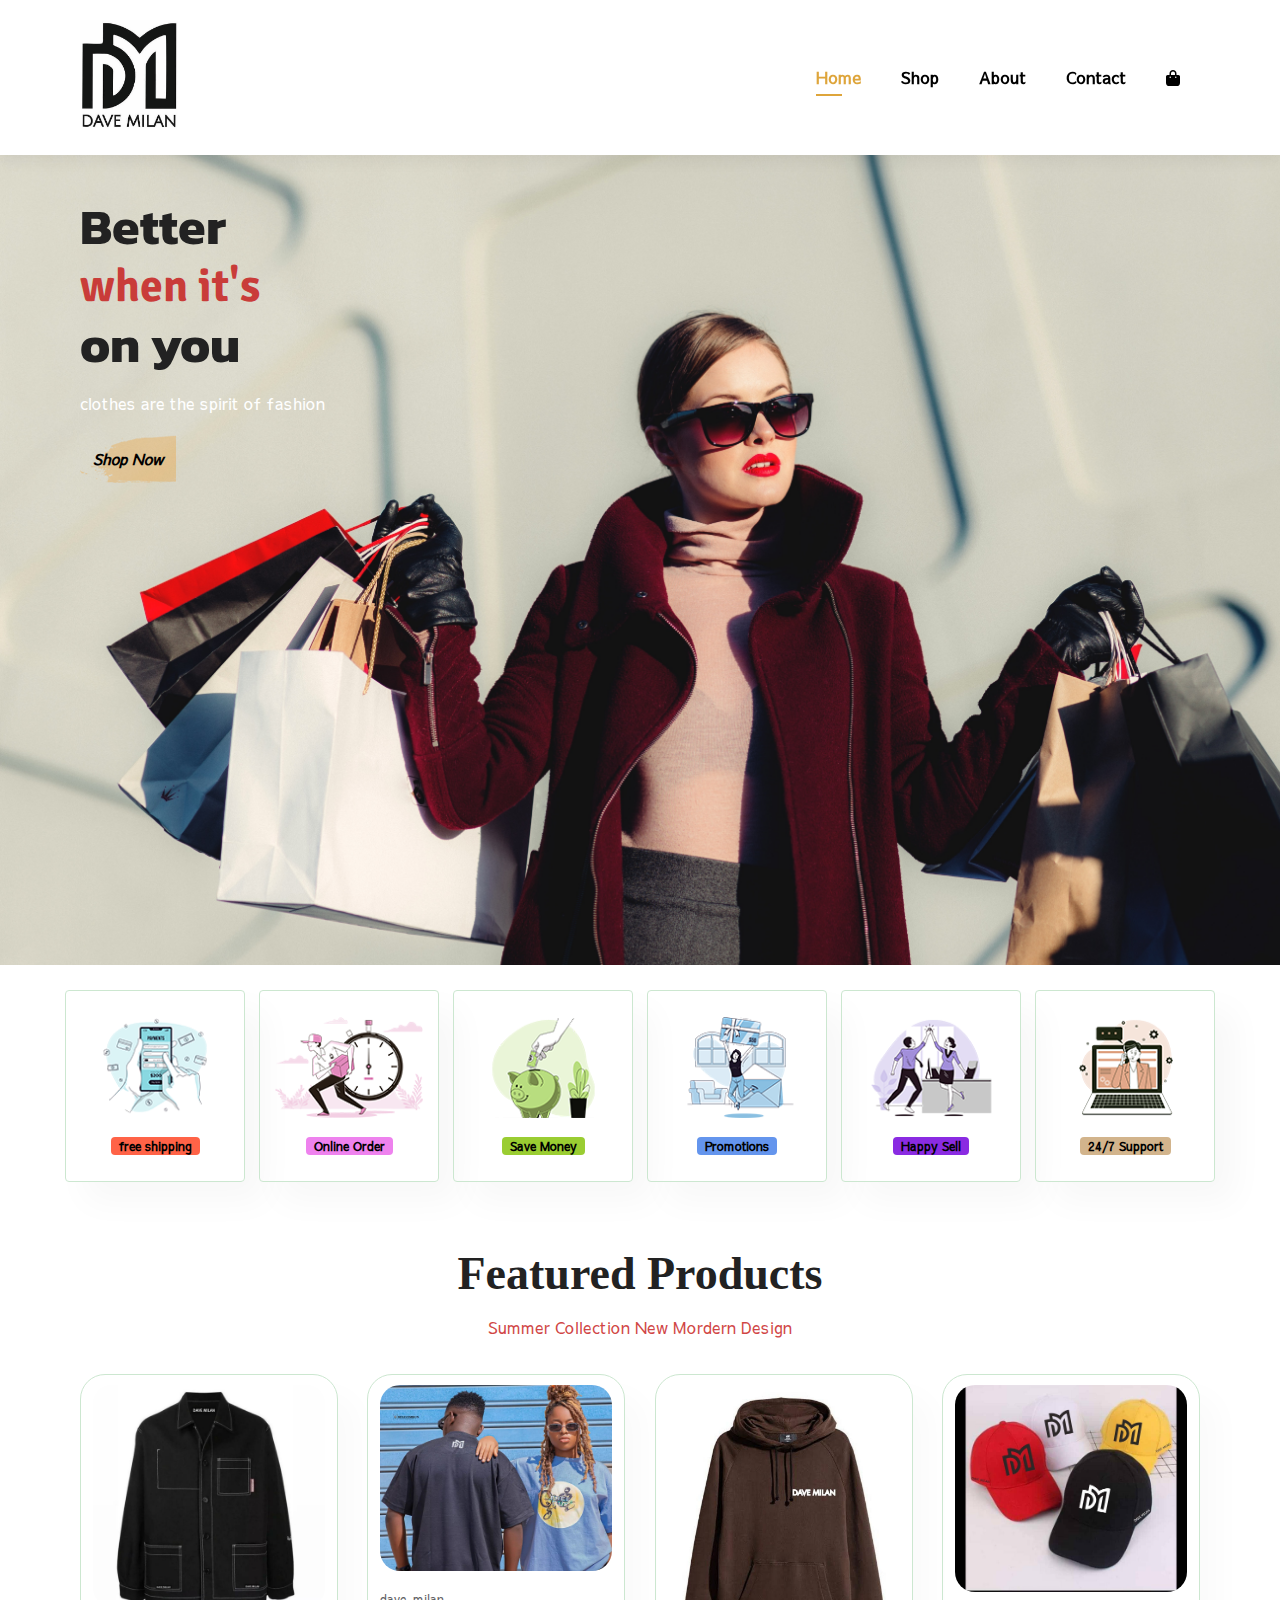
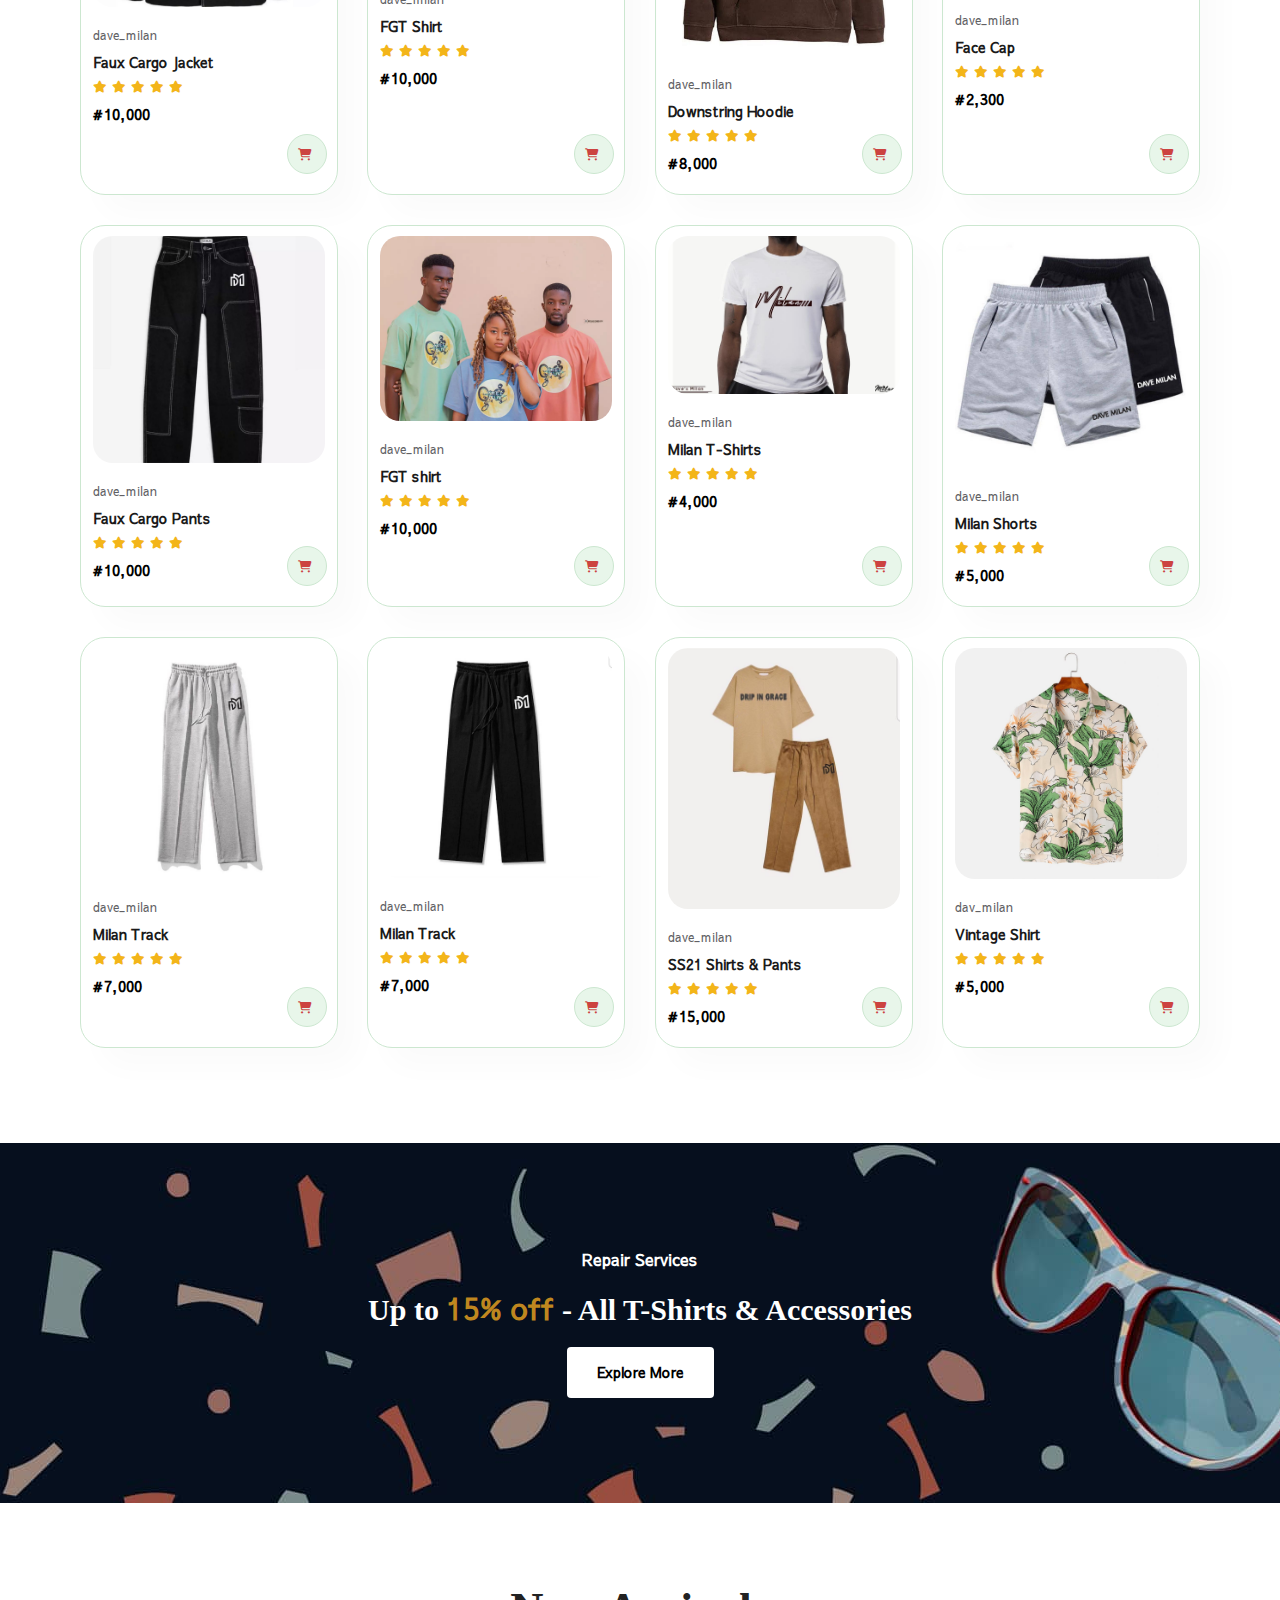
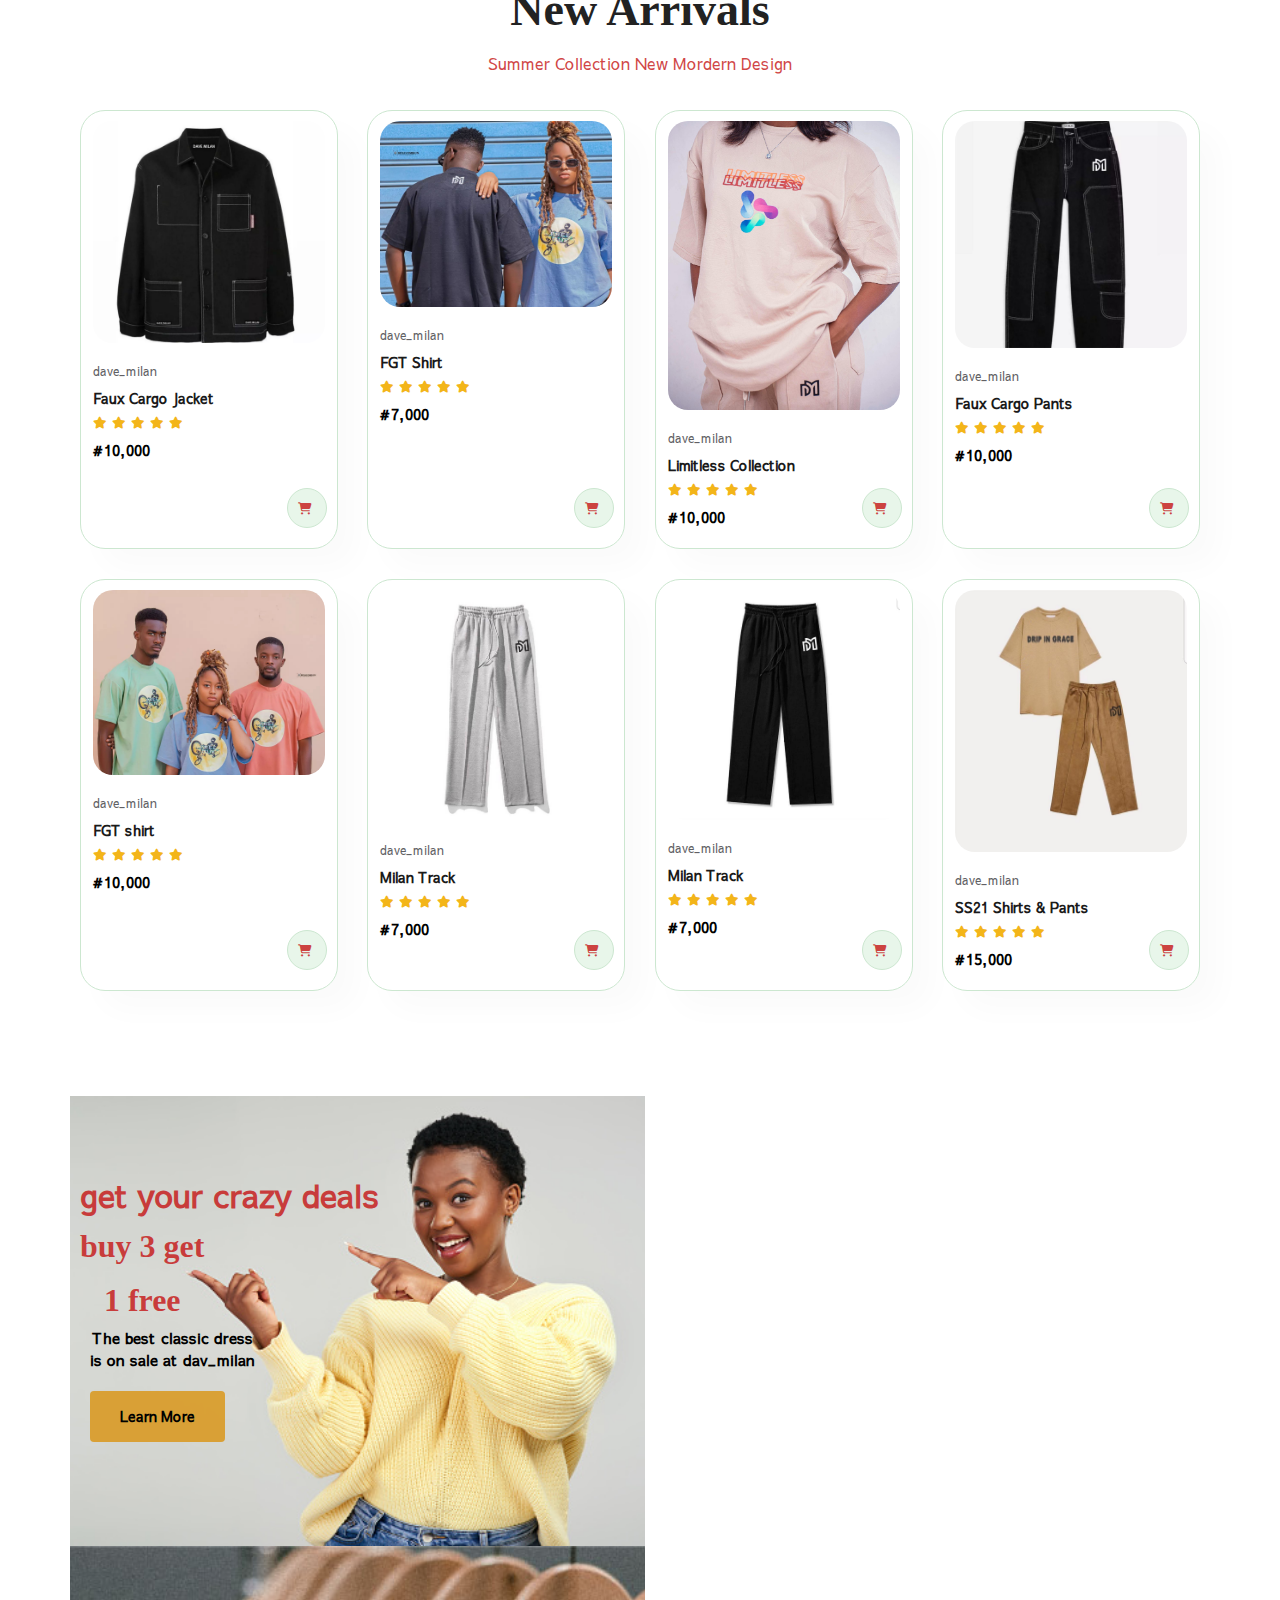
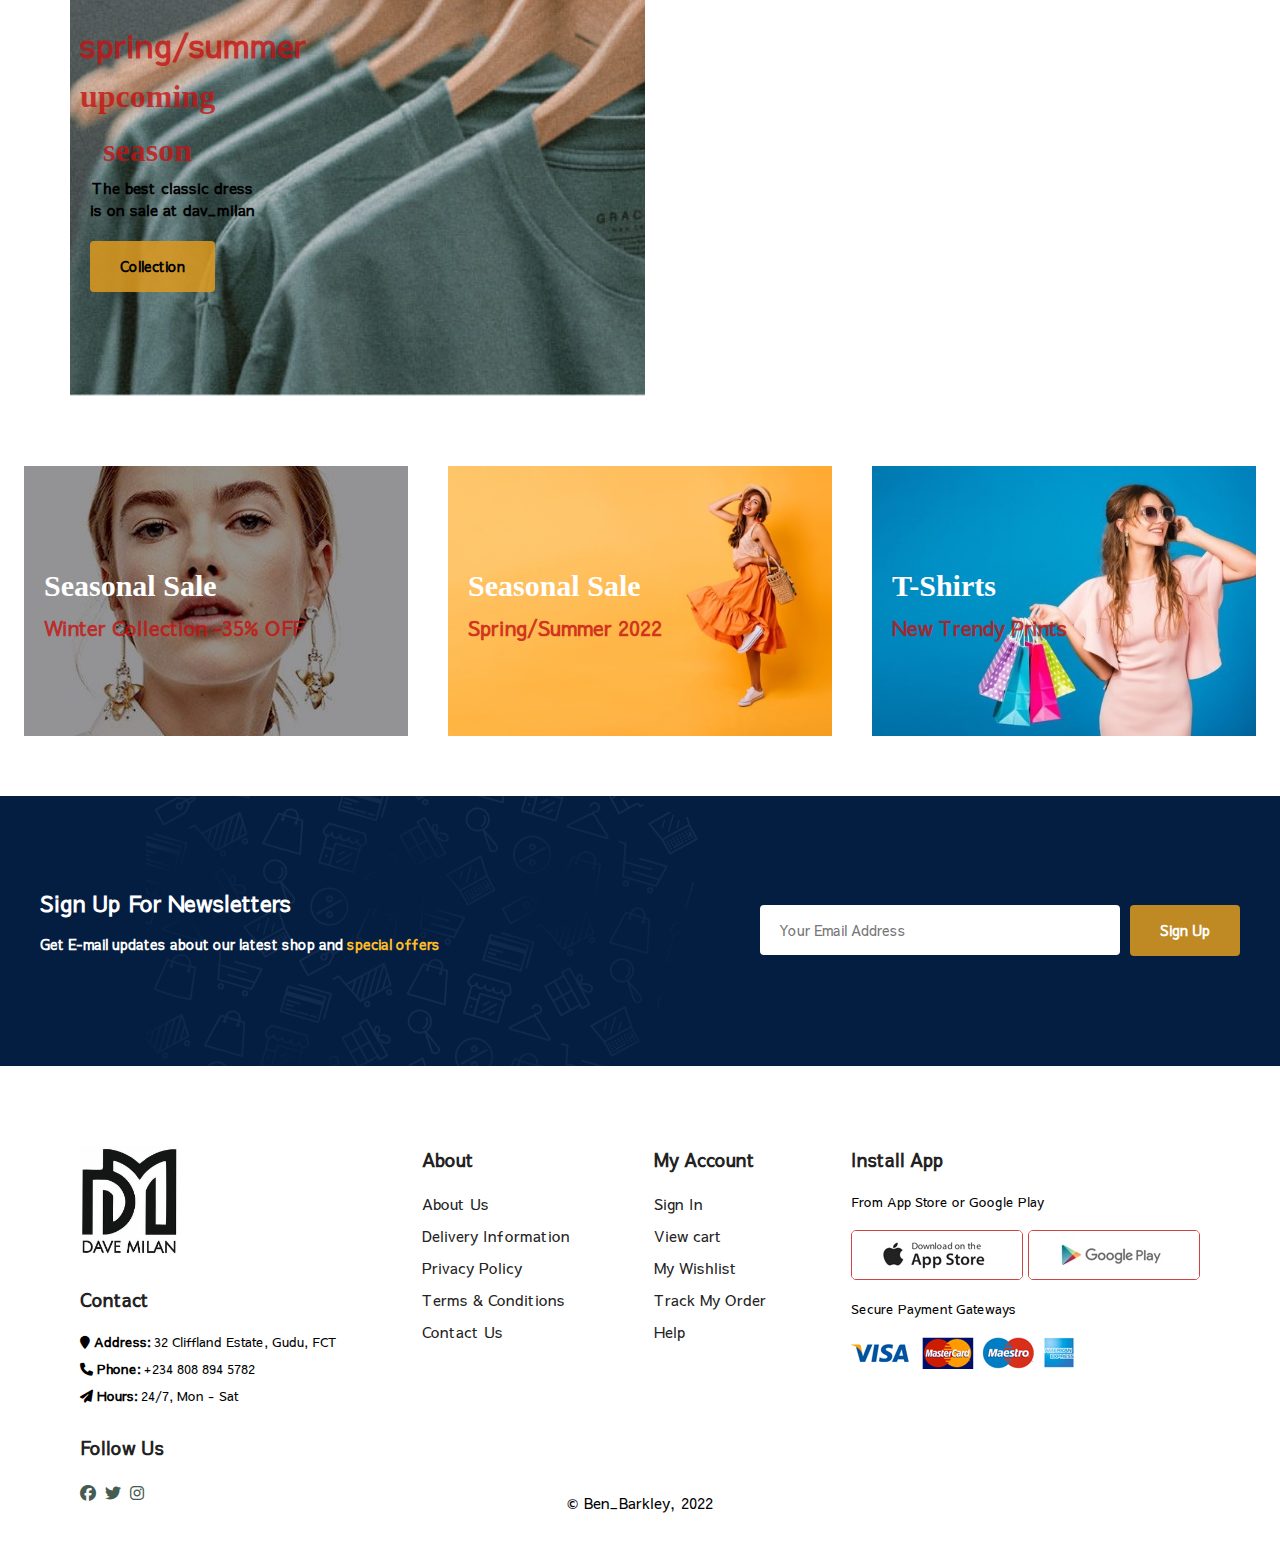
<file: index.html>
<!DOCTYPE html>
<html lang="en">
<head>
    <meta charset="UTF-8">
    <meta http-equiv="X-UA-Compatible" content="IE=edge">
    <meta name="viewport" content="width=device-width, initial-scale=1.0">
    <title>Dav_Milan</title>
    <link rel="stylesheet" href="style.css">
    <link rel="stylesheet" href="https://cdnjs.cloudflare.com/ajax/libs/font-awesome/6.1.1/css/all.min.css">

    <!---google fonts--->
    <link href="https://fonts.googleapis.com/css2?family=Bebas+Neue&family=Fjalla+One&display=swap" rel="stylesheet">
    
    <link href="https://fonts.googleapis.com/css2?family=Bebas+Neue&family=Fjalla+One&family=Signika+Negative:wght@300&display=swap" rel="stylesheet">
    

  
    <link rel="stylesheet" href="https://fonts.googleapis.com/icon?family=Material+Icons">
</head>
<body>
    

    

    <!-- header -->
    <section id="header">
        <a href="#"><img src="img/logo2.jpg" class="logo"></a>

        <div>
        <ul id="navbar">
            <li><a class="active" href="index.html">Home</a></li>
            <li><a href="shop.html">Shop</a></li>
            <li><a href="about.html">About</a></li>
            <li><a href="contact.html">Contact</a></li>
            <li><a href="cart.html"><i class="fa fa-shopping-bag" aria-hidden="true"></i></a></li>
            <a href="#" id="close"><i class="fa fa-times" aria-hidden="true"></i></a>
        </ul>
    </div>

        <div id="mobile">
            <a href="cart.html"><i class="fa fa-shopping-bag" aria-hidden="true"></i></a>
            <i id="bar" class="fas fa-outdent"></i> 
        </div>

       

    </section>

    <!-- hero -->
    <section id="hero">
        <h1>Better</h1>
        <h2>when it's</h2>
        <h1>on you </h1> 
        <p>clothes are the spirit of fashion</p>
        <button>  Shop Now</button>
    </section>

    <!-- feature -->
    <section id="feature" class="section-p1">
        <div class="fe-box">
            <img src="img/features/f1.png" >
            <h6>free shipping</h6>
        </div>
        <div class="fe-box">
            <img src="img/features/f2.png" >
            <h6>Online Order</h6>
        </div>
        <div class="fe-box">
            <img src="img/features/f3.png" >
            <h6>Save Money</h6>
        </div>
        <div class="fe-box">
            <img src="img/features/f4.png" >
            <h6>Promotions</h6>
        </div>
        <div class="fe-box">
            <img src="img/features/f5.png" >
            <h6>Happy Sell</h6>
        </div>
        <div class="fe-box">
            <img src="img/features/f6.png" >
            <h6>24/7 Support</h6>
        </div>




    </section>

    <!-- featured products 1 -->
    <section id="product1" class="section-p1">
        <h2>Featured Products</h2>
        <p>Summer Collection New Mordern Design</p>
        <div class="pro-container">
            <div class="pro" onclick="window.location.href='sproduct.html';" >
                <img src="img/products/z2.jpg"> 
                <div class="des">
                    <span>dave_milan</span>
                    <h5>Faux Cargo Jacket</h5>
                    <div class="star">
                        <i class="fa fa-star"></i>
                        <i class="fa fa-star"></i>
                        <i class="fa fa-star"></i>
                        <i class="fa fa-star"></i>
                        <i class="fa fa-star"></i>
                    </div>
                    <h4>#10,000</h4>
                    <div class="cart">
                        <a href="#"> <i class="fa fa-shopping-cart"></i></a>
                </div>
                    </div>
                        
            </div>

            <div class="pro">
                <img src="img/products/z1.jpg">
                <div class="des">
                    <span>dave_milan</span>
                    <h5>FGT Shirt</h5>
                    <div class="star">
                        <i class="fa fa-star"></i>
                        <i class="fa fa-star"></i>
                        <i class="fa fa-star"></i>
                        <i class="fa fa-star"></i>
                        <i class="fa fa-star"></i>
                    </div>
                    <h4>#10,000</h4>
                    <div class="cart">
                        <a href="#"> <i class="fa fa-shopping-cart"></i></a>
                </div>
                    </div>
                        
            </div>

            <div class="pro">
                <img src="img/products/d4.jpg">
                <div class="des">
                    <span>dave_milan</span>
                    <h5>Downstring Hoodie</h5>
                    <div class="star">
                        <i class="fa fa-star"></i>
                        <i class="fa fa-star"></i>
                        <i class="fa fa-star"></i>
                        <i class="fa fa-star"></i>
                        <i class="fa fa-star"></i>
                    </div>
                    <h4>#8,000</h4>
                    <div class="cart">
                        <a href="#"> <i class="fa fa-shopping-cart"></i></a>
                </div>
                    </div>
                        
            </div>

            <div class="pro">
                <img src="img/products/d3.jpg">
                <div class="des">
                    <span>dave_milan</span>
                    <h5>Face Cap</h5>
                    <div class="star">
                        <i class="fa fa-star"></i>
                        <i class="fa fa-star"></i>
                        <i class="fa fa-star"></i>
                        <i class="fa fa-star"></i>
                        <i class="fa fa-star"></i>
                    </div>
                    <h4>#2,300</h4>
                    <div class="cart">
                        <a href="#"> <i class="fa fa-shopping-cart"></i></a>
                </div>
                    </div>
                        
            </div>

            <div class="pro">
                <img src="img/products/z3.jpg">
                <div class="des">
                    <span>dave_milan</span>
                    <h5>Faux Cargo Pants</h5>
                    <div class="star">
                        <i class="fa fa-star"></i>
                        <i class="fa fa-star"></i>
                        <i class="fa fa-star"></i>
                        <i class="fa fa-star"></i>
                        <i class="fa fa-star"></i>
                    </div>
                    <h4>#10,000</h4>
                    <div class="cart">
                        <a href="#"> <i class="fa fa-shopping-cart"></i></a>
                </div>
                    </div>
                        
            </div>

            <div class="pro">
                <img src="img/products/t9.jpg">
                <div class="des">
                    <span>dave_milan</span>
                    <h5>FGT shirt</h5>
                    <div class="star">
                        <i class="fa fa-star"></i>
                        <i class="fa fa-star"></i>
                        <i class="fa fa-star"></i>
                        <i class="fa fa-star"></i>
                        <i class="fa fa-star"></i>
                    </div>
                    <h4>#10,000</h4>
                    <div class="cart">
                        <a href="#"> <i class="fa fa-shopping-cart"></i></a>
                </div>
                    </div>
                        
            </div>

            <div class="pro">
                <img src="img/products/d1.jpg">
                <div class="des">
                    <span>dave_milan</span>
                    <h5>Milan T-Shirts</h5>
                    <div class="star">
                        <i class="fa fa-star"></i>
                        <i class="fa fa-star"></i>
                        <i class="fa fa-star"></i>
                        <i class="fa fa-star"></i>
                        <i class="fa fa-star"></i>
                    </div>
                    <h4>#4,000</h4>
                    <div class="cart">
                        <a href="#"> <i class="fa fa-shopping-cart"></i></a>
                </div>
                    </div>
                        
            </div>

            <div class="pro">
                <img src="img/products/d2.jpg">
                <div class="des">
                    <span>dave_milan</span>
                    <h5>Milan Shorts</h5>
                    <div class="star">
                        <i class="fa fa-star"></i>
                        <i class="fa fa-star"></i>
                        <i class="fa fa-star"></i>
                        <i class="fa fa-star"></i>
                        <i class="fa fa-star"></i>
                    </div>
                    <h4>#5,000</h4>
                    <div class="cart">
                        <a href="#"> <i class="fa fa-shopping-cart"></i></a>
                </div>
                    </div>
                        
            </div>

            <div class="pro">
                <img src="img/products/t1.jpg">
                <div class="des">
                    <span>dave_milan</span>
                    <h5>Milan Track</h5>
                    <div class="star">
                        <i class="fa fa-star"></i>
                        <i class="fa fa-star"></i>
                        <i class="fa fa-star"></i>
                        <i class="fa fa-star"></i>
                        <i class="fa fa-star"></i>
                    </div>
                    <h4>#7,000</h4>
                    <div class="cart">
                        <a href="#"> <i class="fa fa-shopping-cart"></i></a>
                </div>
                    </div>
                        
            </div>

            <div class="pro">
                <img src="img/products/d9.jpg">
                <div class="des">
                    <span>dave_milan</span>
                    <h5>Milan Track</h5>
                    <div class="star">
                        <i class="fa fa-star"></i>
                        <i class="fa fa-star"></i>
                        <i class="fa fa-star"></i>
                        <i class="fa fa-star"></i>
                        <i class="fa fa-star"></i>
                    </div>
                    <h4>#7,000</h4>
                    <div class="cart">
                        <a href="#"> <i class="fa fa-shopping-cart"></i></a>
                </div>
                    </div>
                        
            </div>

            <div class="pro">
                <img src="img/products/d8.jpg">
                <div class="des">
                    <span>dave_milan</span>
                    <h5>SS21 Shirts & Pants</h5>
                    <div class="star">
                        <i class="fa fa-star"></i>
                        <i class="fa fa-star"></i>
                        <i class="fa fa-star"></i>
                        <i class="fa fa-star"></i>
                        <i class="fa fa-star"></i>
                    </div>
                    <h4>#15,000</h4>
                    <div class="cart">
                        <a href="#"> <i class="fa fa-shopping-cart"></i></a>
                </div>
                    </div>
                        
            </div>

            <div class="pro">
                <img src="img/products/f2.jpg">
                <div class="des">
                    <span>dav_milan</span>
                    <h5>Vintage Shirt</h5>
                    <div class="star">
                        <i class="fa fa-star"></i>
                        <i class="fa fa-star"></i>
                        <i class="fa fa-star"></i>
                        <i class="fa fa-star"></i>
                        <i class="fa fa-star"></i>
                    </div>
                    <h4>#5,000</h4>
                    <div class="cart">
                        <a href="#"> <i class="fa fa-shopping-cart"></i></a>
                </div>
                    </div>
                        
            </div>



        </div>

    </section>

    <!-- banner -->
    <section id="banner" class="section-m1">
        <h4>Repair Services</h4>
        <h2>Up to <span>15% off</span> - All T-Shirts & Accessories</h2>
        <button class="normal">Explore More</button>

    </section> 
    



    <!-- featured products 2 -->
    <section id="product1" class="section-p1">
        <h2>New Arrivals</h2>
        <p>Summer Collection New Mordern Design</p>
        <div class="pro-container">
            <div class="pro">
                <img src="img/products/z2.jpg">
                <div class="des">
                    <span>dave_milan</span>
                    <h5>Faux Cargo Jacket</h5>
                    <div class="star">
                        <i class="fa fa-star"></i>
                        <i class="fa fa-star"></i>
                        <i class="fa fa-star"></i>
                        <i class="fa fa-star"></i>
                        <i class="fa fa-star"></i>
                    </div>
                    <h4>#10,000</h4>
                    <div class="cart">
                        <a href="#"> <i class="fa fa-shopping-cart"></i></a>
                </div>
                    </div>
                        
            </div>

            <div class="pro">
                <img src="img/products/z1.jpg">
                <div class="des">
                    <span>dave_milan</span>
                    <h5>FGT Shirt</h5>
                    <div class="star">
                        <i class="fa fa-star"></i>
                        <i class="fa fa-star"></i>
                        <i class="fa fa-star"></i>
                        <i class="fa fa-star"></i>
                        <i class="fa fa-star"></i>
                    </div>
                    <h4>#7,000</h4>
                    <div class="cart">
                        <a href="#"> <i class="fa fa-shopping-cart"></i></a>
                </div>
                    </div>
                        
            </div>

            <div class="pro">
                <img src="img/products/c1.jpg">
                <div class="des">
                    <span>dave_milan</span>
                    <h5>Limitless Collection</h5>
                    <div class="star">
                        <i class="fa fa-star"></i>
                        <i class="fa fa-star"></i>
                        <i class="fa fa-star"></i>
                        <i class="fa fa-star"></i>
                        <i class="fa fa-star"></i>
                    </div>
                    <h4>#10,000</h4>
                    <div class="cart">
                        <a href="#"> <i class="fa fa-shopping-cart"></i></a>
                </div>
                    </div>
                        
            </div>

         

            <div class="pro">
                <img src="img/products/z3.jpg">
                <div class="des">
                    <span>dave_milan</span>
                    <h5>Faux Cargo Pants</h5>
                    <div class="star">
                        <i class="fa fa-star"></i>
                        <i class="fa fa-star"></i>
                        <i class="fa fa-star"></i>
                        <i class="fa fa-star"></i>
                        <i class="fa fa-star"></i>
                    </div>
                    <h4>#10,000</h4>
                    <div class="cart">
                        <a href="#"> <i class="fa fa-shopping-cart"></i></a>
                </div>
                    </div>
                        
            </div>

            <div class="pro">
                <img src="img/products/t9.jpg">
                <div class="des">
                    <span>dave_milan</span>
                    <h5>FGT shirt</h5>
                    <div class="star">
                        <i class="fa fa-star"></i>
                        <i class="fa fa-star"></i>
                        <i class="fa fa-star"></i>
                        <i class="fa fa-star"></i>
                        <i class="fa fa-star"></i>
                    </div>
                    <h4>#10,000</h4>
                    <div class="cart">
                        <a href="#"> <i class="fa fa-shopping-cart"></i></a>
                </div>
                    </div>
                        
            </div>

           

       

            <div class="pro">
                <img src="img/products/t1.jpg">
                <div class="des">
                    <span>dave_milan</span>
                    <h5>Milan Track</h5>
                    <div class="star">
                        <i class="fa fa-star"></i>
                        <i class="fa fa-star"></i>
                        <i class="fa fa-star"></i>
                        <i class="fa fa-star"></i>
                        <i class="fa fa-star"></i>
                    </div>
                    <h4>#7,000</h4>
                    <div class="cart">
                        <a href="#"> <i class="fa fa-shopping-cart"></i></a>
                </div>
                    </div>
                        
            </div>

            <div class="pro">
                <img src="img/products/d9.jpg">
                <div class="des">
                    <span>dave_milan</span>
                    <h5>Milan Track</h5>
                    <div class="star">
                        <i class="fa fa-star"></i>
                        <i class="fa fa-star"></i>
                        <i class="fa fa-star"></i>
                        <i class="fa fa-star"></i>
                        <i class="fa fa-star"></i>
                    </div>
                    <h4>#7,000</h4>
                    <div class="cart">
                        <a href="#"> <i class="fa fa-shopping-cart"></i></a>
                </div>
                    </div>
                        
            </div>

            <div class="pro">
                <img src="img/products/d8.jpg">
                <div class="des">
                    <span>dave_milan</span>
                    <h5>SS21 Shirts & Pants</h5>
                    <div class="star">
                        <i class="fa fa-star"></i>
                        <i class="fa fa-star"></i>
                        <i class="fa fa-star"></i>
                        <i class="fa fa-star"></i>
                        <i class="fa fa-star"></i>
                    </div>
                    <h4>#15,000</h4>
                    <div class="cart">
                        <a href="#"> <i class="fa fa-shopping-cart"></i></a>
                </div>
                    </div>
                        
            </div>

        

        </div>
    </section>

        
        <!-- banner2 -->
        <section id="sm-banner" class="section-p1">
        <div class="banner-box">
            <h4>get your crazy deals</h4>
            <h2>buy 3 get <br> 1 free </h2>
            <span>The best classic dress <br> is on sale at dav_milan</span>
            <button class="normal">Learn More</button>
        </div>

        <div class="banner-box banner-box2">
            <h4>spring/summer</h4>
            <h2>upcoming <br> season </h2>
            <span>The best classic dress <br> is on sale at dav_milan</span>
            <button class="normal">Collection</button>
        </div>

    </section>


    <!-- banner3 -->
    <section id="banner3">
        <div class="banner-box">
            <h2>Seasonal Sale</h2>
            <h3>Winter Collection -35% OFF</h3>
        </div>

        <div class="banner-box banner-box2">
            <h2>Seasonal Sale</h2>
            <h3>Spring/Summer 2022</h3>
        </div>

        <div class="banner-box banner-box3">
            <h2>T-Shirts</h2>
            <h3>New Trendy Prints</h3>
        </div>


    </section>
   

    <!-- newsletter -->
    <section id="newsletter" class="section-p1 section-m1 ">
        

        <div class="newstext">
            <h4>Sign Up For Newsletters</h4>
            <p>Get E-mail updates about our latest shop and <span>special offers</span></p>
        </div>
        <div class="form">
            <input type="text" placeholder="Your Email Address">
            <button class="normal">Sign Up</button>
        </div>

    </section>

    

    <!-- footer -->
    <footer class="section-p1">
        <div class="col">
            <img class="logo" src="img/logo2.jpg">
            <h4>Contact</h4>
            <p> <i class="fa fa-map-marker"></i> <strong> Address: </strong> 32 Cliffland Estate, Gudu, FCT</p>
            <p>   <i class="fa fa-phone"></i><strong> Phone: </strong> +234 808 894 5782</p>
            <p> <i class="fa fa-paper-plane"></i><strong> Hours: </strong> 24/7, Mon - Sat</p>

            <div class="follow">
                <h4>Follow Us</h4>
                <div class="icon">
                    <i class="fab fa-facebook" ></i>
                    <i class="fab fa-twitter"></i>
                    <i class="fab fa-instagram"></i>
                </div>
            </div>
        </div>

        <div class="col">
            <h4>About</h4>
            <a href="#">About Us</a>
            <a href="#">Delivery Information</a>
            <a href="#">Privacy Policy</a>
            <a href="#">Terms & Conditions</a>
            <a href="#">Contact Us</a>
        </div>

        <div class="col">
            <h4>My Account</h4>
            <a href="#">Sign In</a>
            <a href="#">View cart</a>
            <a href="#">My Wishlist</a>
            <a href="#">Track My Order</a>
            <a href="#">Help</a>
        </div>

        <div class="col install">
            <h4>Install App</h4>
            <p>From App Store or Google Play</p>
            <div class="row">
                <img src="img/pay/app.jpg">
                <img src="img/pay/play.jpg">
            </div>
                <p>Secure Payment Gateways </p>
                <img src="img/pay/pay.png">
        </div>

        <div class="copyright">
            <p>© Ben_Barkley, 2022</p>
        </div>
    </footer>

    

    <script src="main.js"></script>
</body>
</html>
</file>
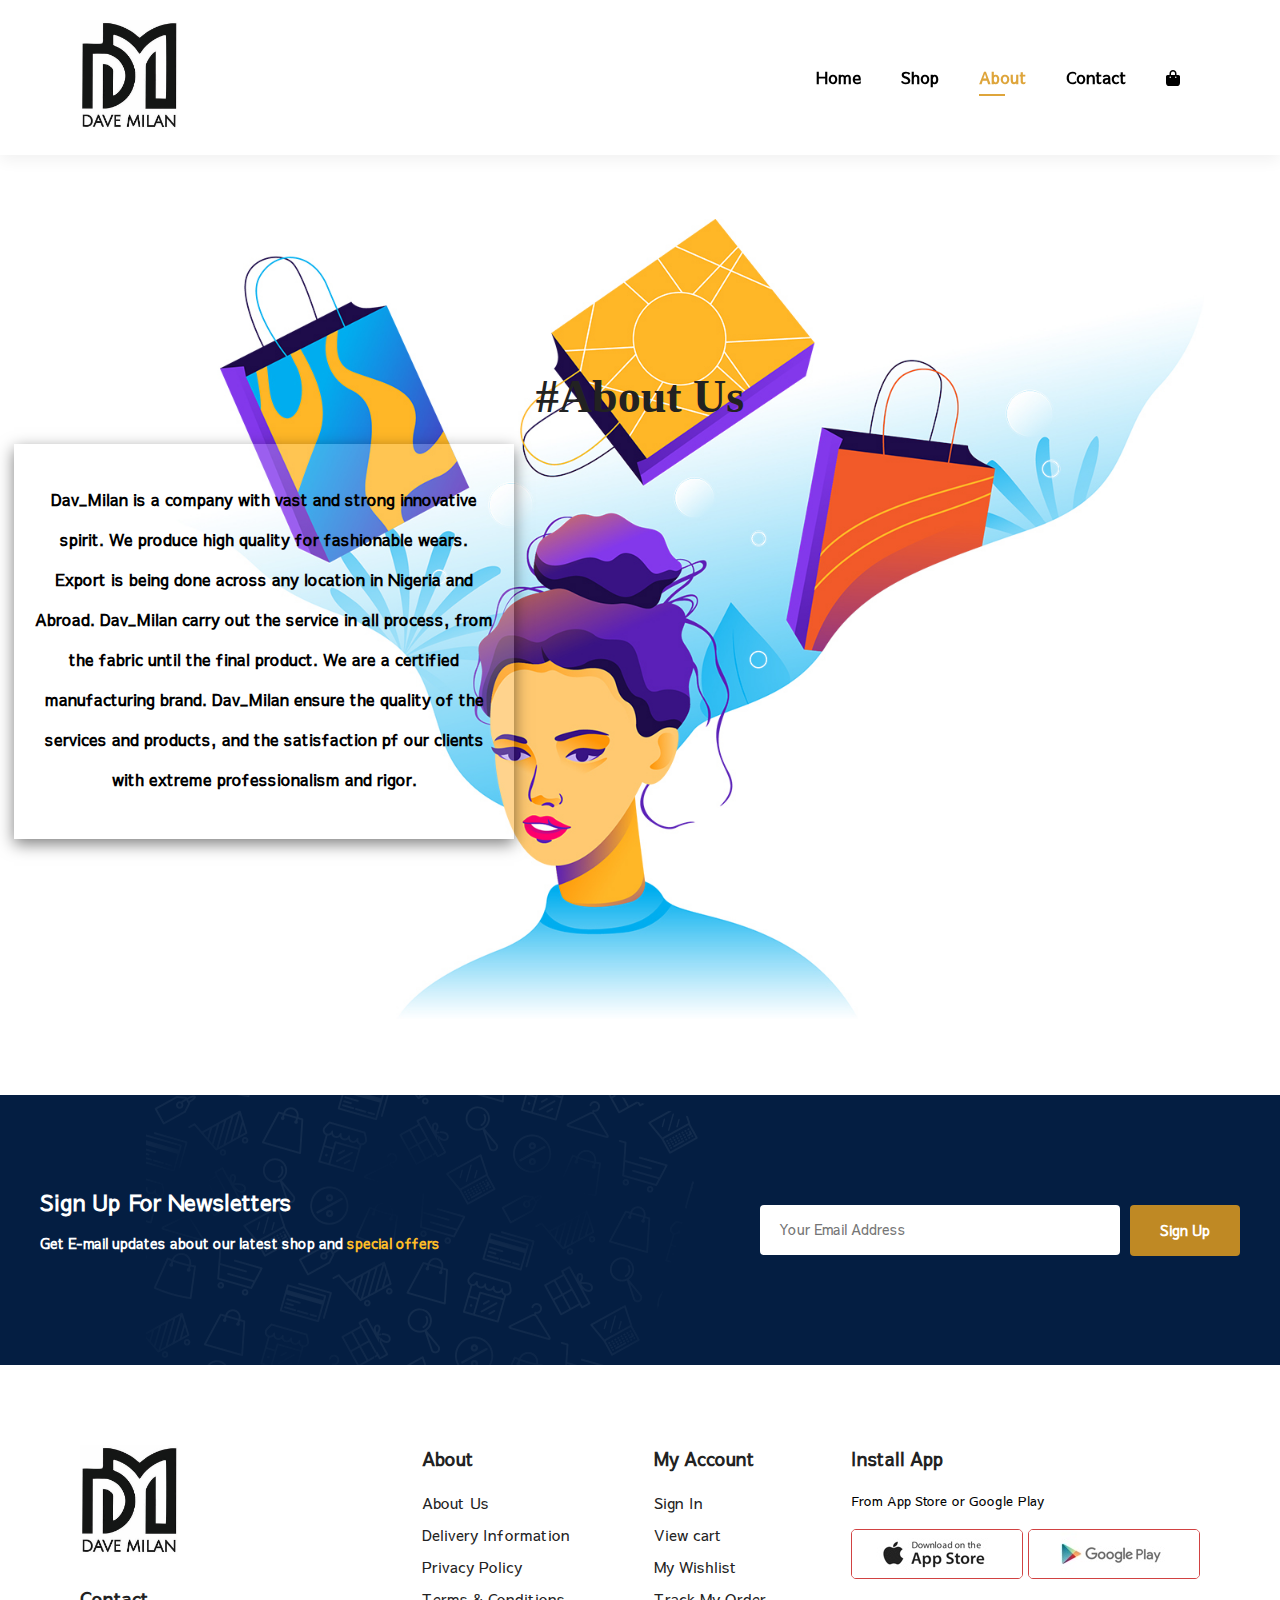
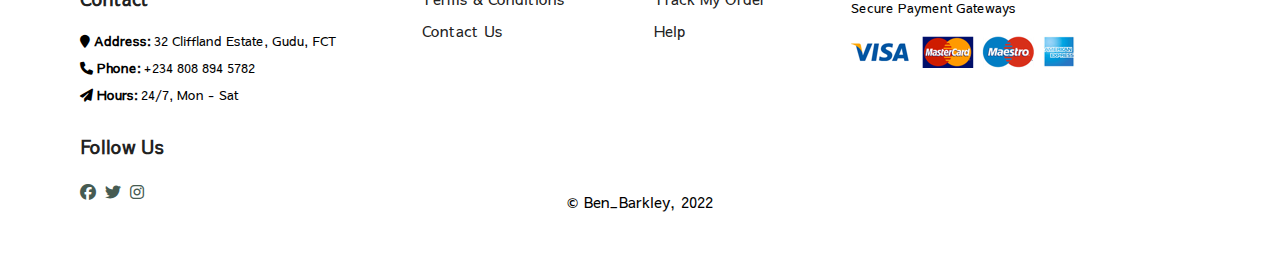
<file: about.html>
<!DOCTYPE html>
<html lang="en">
<head>
    <meta charset="UTF-8">
    <meta http-equiv="X-UA-Compatible" content="IE=edge">
    <meta name="viewport" content="width=device-width, initial-scale=1.0">
    <title>Dav_Milan</title>
    <link rel="stylesheet" href="style.css">
    <link rel="stylesheet" href="https://cdnjs.cloudflare.com/ajax/libs/font-awesome/6.1.1/css/all.min.css">

    <!---google fonts--->
    <link href="https://fonts.googleapis.com/css2?family=Bebas+Neue&family=Fjalla+One&display=swap" rel="stylesheet">
    
    <link href="https://fonts.googleapis.com/css2?family=Bebas+Neue&family=Fjalla+One&family=Signika+Negative:wght@300&display=swap" rel="stylesheet">
    

  
    <link rel="stylesheet" href="https://fonts.googleapis.com/icon?family=Material+Icons">
    
</head>
<body>
    
     <!-- header -->
     <section id="header">
        <a href="#"><img src="img/logo2.jpg" class="logo"></a>

        <ul id="navbar">
            <li><a  href="index.html">Home</a></li>
            <li><a  href="shop.html">Shop</a></li>
            <li><a class="active" href="about.html">About</a></li>
            <li><a href="contact.html">Contact</a></li>
            <li><a href="cart.html"><i class="fa fa-shopping-bag" aria-hidden="true"></i></a></li>
            <a href="#" id="close"><i class="fa fa-times" aria-hidden="true"></i></a>
        </ul>

        <div id="mobile">
            <a href="cart.html"><i class="fa fa-shopping-bag" aria-hidden="true"></i></a>
            <i id="bar" class="fas fa-outdent"></i> 
        </div>

       

    </section>

    
    <!-- hero -->
    <section id="about-header">
        <h2>#About Us</h2> 
       
        
        <div class="box">
            <h2>
                <p>Dav_Milan is a company with vast and strong innovative spirit. We produce high quality for fashionable wears. Export is being done across any location in Nigeria and Abroad. Dav_Milan carry out the service in all process, from the fabric until the final product. We are a certified manufacturing brand. Dav_Milan ensure the quality of the services and products, and the satisfaction pf our clients with extreme professionalism and rigor.</p>

            </h2>
        </div>
    </section>

    
   

  

    <!-- newsletter -->
    <section id="newsletter" class="section-p1 section-m1 ">
        

        <div class="newstext">
            <h4>Sign Up For Newsletters</h4>
            <p>Get E-mail updates about our latest shop and <span>special offers</span></p>
        </div>
        <div class="form">
            <input type="text" placeholder="Your Email Address">
            <button class="normal">Sign Up</button>
        </div>

    </section>

    

    <!-- footer -->
    <footer class="section-p1">
        <div class="col">
            <img class="logo" src="img/logo2.jpg">
            <h4>Contact</h4>
            <p> <i class="fa fa-map-marker"></i> <strong> Address: </strong> 32 Cliffland Estate, Gudu, FCT</p>
            <p>   <i class="fa fa-phone"></i><strong> Phone: </strong> +234 808 894 5782</p>
            <p> <i class="fa fa-paper-plane"></i><strong> Hours: </strong> 24/7, Mon - Sat</p>

            <div class="follow">
                <h4>Follow Us</h4>
                <div class="icon">
                    <i class="fab fa-facebook" ></i>
                    <i class="fab fa-twitter"></i>
                    <i class="fab fa-instagram"></i>
                </div>
            </div>
        </div>

        <div class="col">
            <h4>About</h4>
            <a href="#">About Us</a>
            <a href="#">Delivery Information</a>
            <a href="#">Privacy Policy</a>
            <a href="#">Terms & Conditions</a>
            <a href="#">Contact Us</a>
        </div>

        <div class="col">
            <h4>My Account</h4>
            <a href="#">Sign In</a>
            <a href="#">View cart</a>
            <a href="#">My Wishlist</a>
            <a href="#">Track My Order</a>
            <a href="#">Help</a>
        </div>

        <div class="col install">
            <h4>Install App</h4>
            <p>From App Store or Google Play</p>
            <div class="row">
                <img src="img/pay/app.jpg">
                <img src="img/pay/play.jpg">
            </div>
                <p>Secure Payment Gateways </p>
                <img src="img/pay/pay.png">
        </div>

        <div class="copyright">
            <p>© Ben_Barkley, 2022</p>
        </div>
    </footer>

    <script>
             var scroll = new SmoothScroll('a[href*="#"]', {
	speed: 1000,
	speedAsDuration: true
});
    </script>

    <script src="main.js"></script>
</body>
</html>
</file>
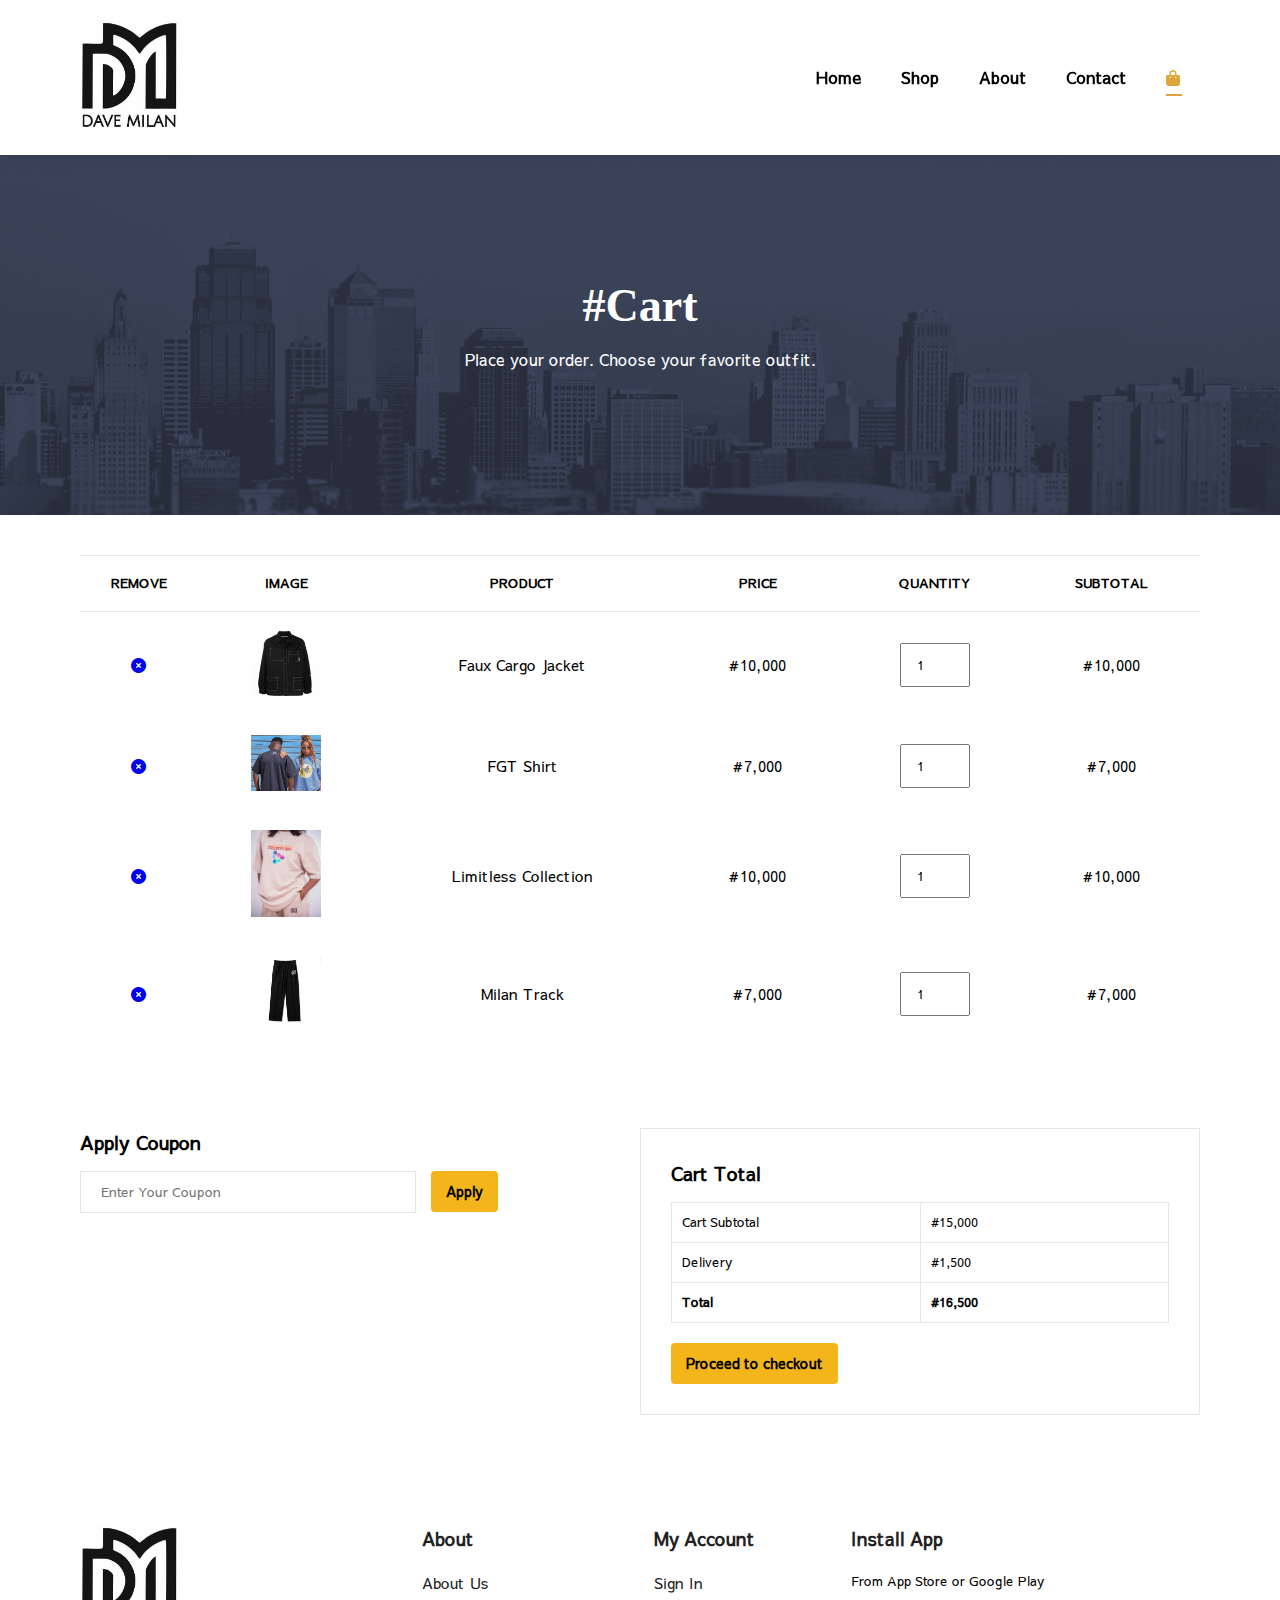
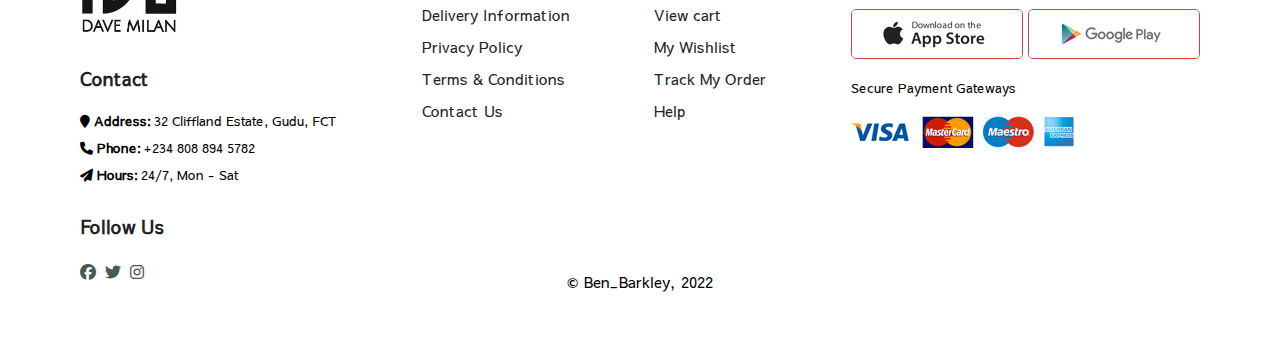
<file: cart.html>
<!DOCTYPE html>
<html lang="en">
<head>
    <meta charset="UTF-8">
    <meta http-equiv="X-UA-Compatible" content="IE=edge">
    <meta name="viewport" content="width=device-width, initial-scale=1.0">
    <title>Dav_Milan</title>
    <link rel="stylesheet" href="style.css">
    <link rel="stylesheet" href="https://cdnjs.cloudflare.com/ajax/libs/font-awesome/6.1.1/css/all.min.css">

    <!---google fonts--->
    <link href="https://fonts.googleapis.com/css2?family=Bebas+Neue&family=Fjalla+One&display=swap" rel="stylesheet">
    
    <link href="https://fonts.googleapis.com/css2?family=Bebas+Neue&family=Fjalla+One&family=Signika+Negative:wght@300&display=swap" rel="stylesheet">
    

  
    <link rel="stylesheet" href="https://fonts.googleapis.com/icon?family=Material+Icons">
    
</head>
<body>
    
     <!-- header -->
     <section id="header">
        <a href="#"><img src="img/logo2.jpg" class="logo"></a>

        <ul id="navbar">
            <li><a  href="index.html">Home</a></li>
            <li><a  href="shop.html">Shop</a></li>
            <!-- <li><a href="blog.html">Blog</a></li> -->
            <li><a href="about.html">About</a></li>
            <li><a href="contact.html">Contact</a></li>
            <li><a class="active" href="cart.html"><i class="fa fa-shopping-bag" aria-hidden="true"></i></a></li>
            <a href="#" id="close"><i class="fa fa-times" aria-hidden="true"></i></a>
        </ul>

        <div id="mobile">
            <a href="cart.html"><i class="fa fa-shopping-bag" aria-hidden="true"></i></a>
            <i id="bar" class="fas fa-outdent"></i> 
        </div>

       

    </section>

    
    <!-- hero -->
    <section id="cart-header" >
        <h2>#Cart</h2> 
        <p>Place your order. Choose your favorite outfit. </p>
    </section>

 
   <section id="cart" class="section-p1">
       <table width="100%">
        <thead>
            <tr>
                <td>Remove</td>
                <td>Image</td>
                <td>Product</td>
                <td>Price</td>
                <td>Quantity</td>
                <td>Subtotal</td>
            </tr>
        </thead>

        <tbody>
            <tr>
                <td> <a href="#"><i class="fas fa-times-circle"></i> </a></td>
                <td><img src="img/products/z2.jpg"></td>
                <td>Faux Cargo Jacket</td>
                <td>#10,000</td>
                <td><input type="number" value="1"></td>
                <td>#10,000</td>
            </tr>

            <tr>
                <td> <a href="#"><i class="fas fa-times-circle"></i> </a></td>
                <td><img src="img/products/z1.jpg"></td>
                <td>FGT Shirt</td>
                <td>#7,000</td>
                <td><input type="number" value="1"></td>
                <td>#7,000</td>
            </tr>

            <tr>
                <td> <a href="#"><i class="fas fa-times-circle"></i> </a></td>
                <td><img src="img/products/c1.jpg"></td>
                <td>Limitless Collection</td>
                <td>#10,000</td>
                <td><input type="number" value="1"></td>
                <td>#10,000</td>
            </tr>

            <tr>
                <td> <a href="#"><i class="fas fa-times-circle"></i> </a></td>
                <td><img src="img/products/d9.jpg"></td>
                <td>Milan Track</td>
                <td>#7,000</td>
                <td><input type="number" value="1"></td>
                <td>#7,000</td>
            </tr>
        </tbody>
       </table>

   </section>

   <section id="cart-add" class="section-p1">
    <div id="coupon">
        <h3>Apply Coupon</h3>
        <div>
            <input type="text" placeholder="Enter Your Coupon">
            <button class="normal">Apply</button>
        </div>
    </div>

    <div id="subtotal">
        <h3>Cart Total</h3>
        <table>
            <tr>
                <td>Cart Subtotal</td>
                <td>#15,000</td>
            </tr>

            <tr>
                <td>Delivery</td>
                <td>#1,500</td>
            </tr>

            <tr>
                <td><strong>Total</strong></td>
                <td><strong>#16,500</strong></td>
            </tr>

            
        </table>
        <button class="normal"> Proceed to checkout</button>

    </div>
   </section>

    

    <!-- footer -->
    <footer class="section-p1">
        <div class="col">
            <img class="logo" src="img/logo2.jpg">
            <h4>Contact</h4>
            <p> <i class="fa fa-map-marker"></i> <strong> Address: </strong> 32 Cliffland Estate, Gudu, FCT</p>
            <p>   <i class="fa fa-phone"></i><strong> Phone: </strong> +234 808 894 5782</p>
            <p> <i class="fa fa-paper-plane"></i><strong> Hours: </strong> 24/7, Mon - Sat</p>

            <div class="follow">
                <h4>Follow Us</h4>
                <div class="icon">
                    <i class="fab fa-facebook" ></i>
                    <i class="fab fa-twitter"></i>
                    <i class="fab fa-instagram"></i>
                </div>
            </div>
        </div>

        <div class="col">
            <h4>About</h4>
            <a href="#">About Us</a>
            <a href="#">Delivery Information</a>
            <a href="#">Privacy Policy</a>
            <a href="#">Terms & Conditions</a>
            <a href="#">Contact Us</a>
        </div>

        <div class="col">
            <h4>My Account</h4>
            <a href="#">Sign In</a>
            <a href="#">View cart</a>
            <a href="#">My Wishlist</a>
            <a href="#">Track My Order</a>
            <a href="#">Help</a>
        </div>

        <div class="col install">
            <h4>Install App</h4>
            <p>From App Store or Google Play</p>
            <div class="row">
                <img src="img/pay/app.jpg">
                <img src="img/pay/play.jpg">
            </div>
                <p>Secure Payment Gateways </p>
                <img src="img/pay/pay.png">
        </div>

        <div class="copyright">
            <p>© Ben_Barkley, 2022</p>
        </div>
    </footer>


    <script src="main.js"></script>
</body>
</html>
</file>
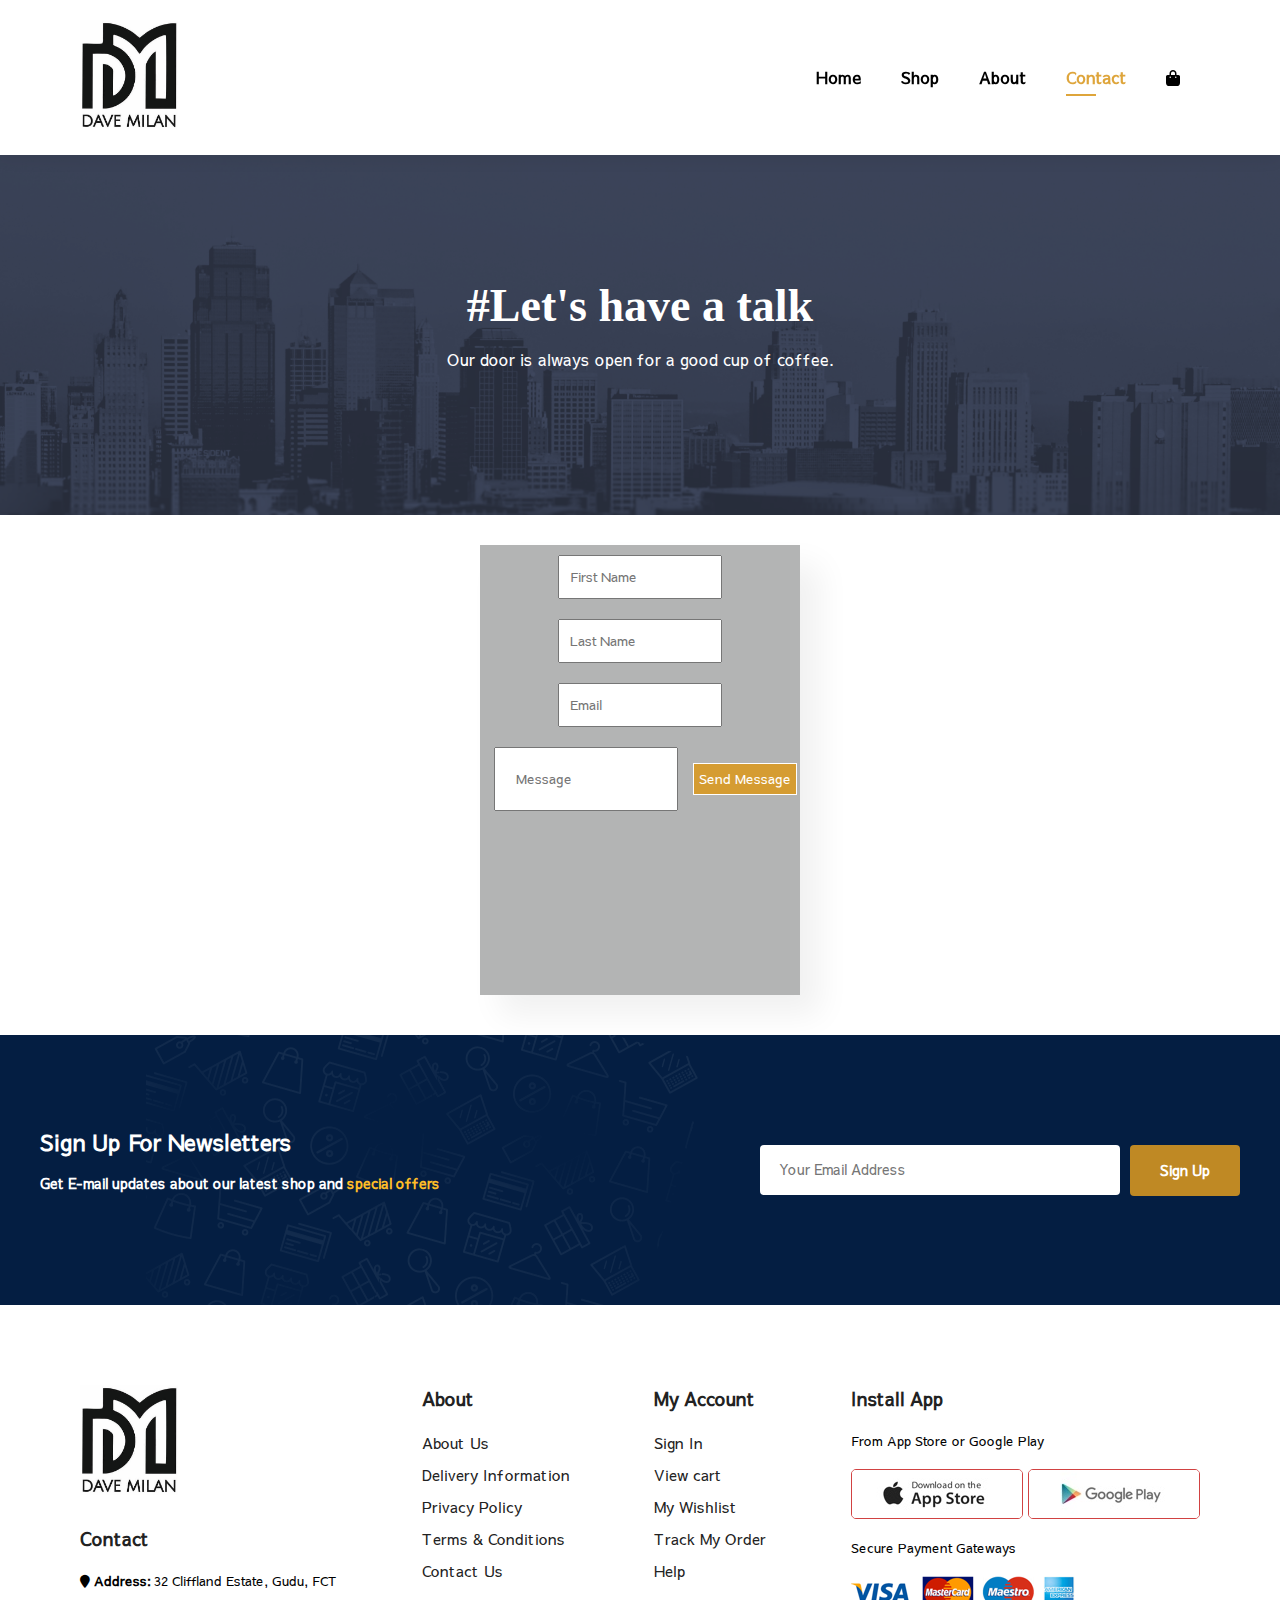
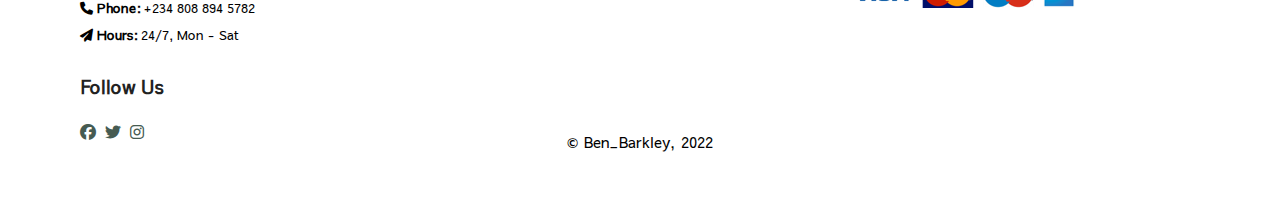
<file: contact.html>
<!DOCTYPE html>
<html lang="en">
<head>
    <meta charset="UTF-8">
    <meta http-equiv="X-UA-Compatible" content="IE=edge">
    <meta name="viewport" content="width=device-width, initial-scale=1.0">
    <title>Dav_Milan</title>
    <link rel="stylesheet" href="style.css">
    <link rel="stylesheet" href="https://cdnjs.cloudflare.com/ajax/libs/font-awesome/6.1.1/css/all.min.css">

    <!---google fonts--->
    <link href="https://fonts.googleapis.com/css2?family=Bebas+Neue&family=Fjalla+One&display=swap" rel="stylesheet">
    
    <link href="https://fonts.googleapis.com/css2?family=Bebas+Neue&family=Fjalla+One&family=Signika+Negative:wght@300&display=swap" rel="stylesheet">
    

  
    <link rel="stylesheet" href="https://fonts.googleapis.com/icon?family=Material+Icons">
    
</head>
<body>
    
     <!-- header -->
     <section id="header">
        <a href="#"><img src="img/logo2.jpg" class="logo"></a>

        <ul id="navbar">
            <li><a  href="index.html">Home</a></li>
            <li><a  href="shop.html">Shop</a></li>
            <li><a href="about.html">About</a></li>
            <li><a class="active" href="contact.html">Contact</a></li>
            <li><a href="cart.html"><i class="fa fa-shopping-bag" aria-hidden="true"></i></a></li>
            <a href="#" id="close"><i class="fa fa-times" aria-hidden="true"></i></a>
        </ul>

        <div id="mobile">
            <a href="cart.html"><i class="fa fa-shopping-bag" aria-hidden="true"></i></a>
            <i id="bar" class="fas fa-outdent"></i> 
        </div>

       

    </section>

    
    <!-- hero -->
    <section id="contact-header">
        <h2>#Let's have a talk</h2> 
        <p>Our door is always open for a good cup of coffee.</p>
    </section>

     <!-- contact info -->
     <section id="contact-info">
         <div class="formz">
             <input type="text" placeholder="First Name">
             <input type="text" placeholder="Last Name">

             <input type="text" placeholder="Email">

             <input class="message" type="text" placeholder="Message" >

             <button>Send Message</button>
             

         </div>

     </section>
   

  

    <!-- newsletter -->
    <section id="newsletter" class="section-p1 section-m1 ">
        

        <div class="newstext">
            <h4>Sign Up For Newsletters</h4>
            <p>Get E-mail updates about our latest shop and <span>special offers</span></p>
        </div>
        <div class="form">
            <input type="text" placeholder="Your Email Address">
            <button class="normal">Sign Up</button>
        </div>

    </section>

    

    <!-- footer -->
    <footer class="section-p1">
        <div class="col">
            <img class="logo" src="img/logo2.jpg">
            <h4>Contact</h4>
            <p> <i class="fa fa-map-marker"></i> <strong> Address: </strong> 32 Cliffland Estate, Gudu, FCT</p>
            <p>   <i class="fa fa-phone"></i><strong> Phone: </strong> +234 808 894 5782</p>
            <p> <i class="fa fa-paper-plane"></i><strong> Hours: </strong> 24/7, Mon - Sat</p>

            <div class="follow">
                <h4>Follow Us</h4>
                <div class="icon">
                    <i class="fab fa-facebook" ></i>
                    <i class="fab fa-twitter"></i>
                    <i class="fab fa-instagram"></i>
                </div>
            </div>
        </div>

        <div class="col">
            <h4>About</h4>
            <a href="#">About Us</a>
            <a href="#">Delivery Information</a>
            <a href="#">Privacy Policy</a>
            <a href="#">Terms & Conditions</a>
            <a href="#">Contact Us</a>
        </div>

        <div class="col">
            <h4>My Account</h4>
            <a href="#">Sign In</a>
            <a href="#">View cart</a>
            <a href="#">My Wishlist</a>
            <a href="#">Track My Order</a>
            <a href="#">Help</a>
        </div>

        <div class="col install">
            <h4>Install App</h4>
            <p>From App Store or Google Play</p>
            <div class="row">
                <img src="img/pay/app.jpg">
                <img src="img/pay/play.jpg">
            </div>
                <p>Secure Payment Gateways </p>
                <img src="img/pay/pay.png">
        </div>

        <div class="copyright">
            <p>© Ben_Barkley, 2022</p>
        </div>
    </footer>

    <script>
             var scroll = new SmoothScroll('a[href*="#"]', {
	speed: 1000,
	speedAsDuration: true
});
    </script>

    <script src="main.js"></script>
</body>
</html>
</file>
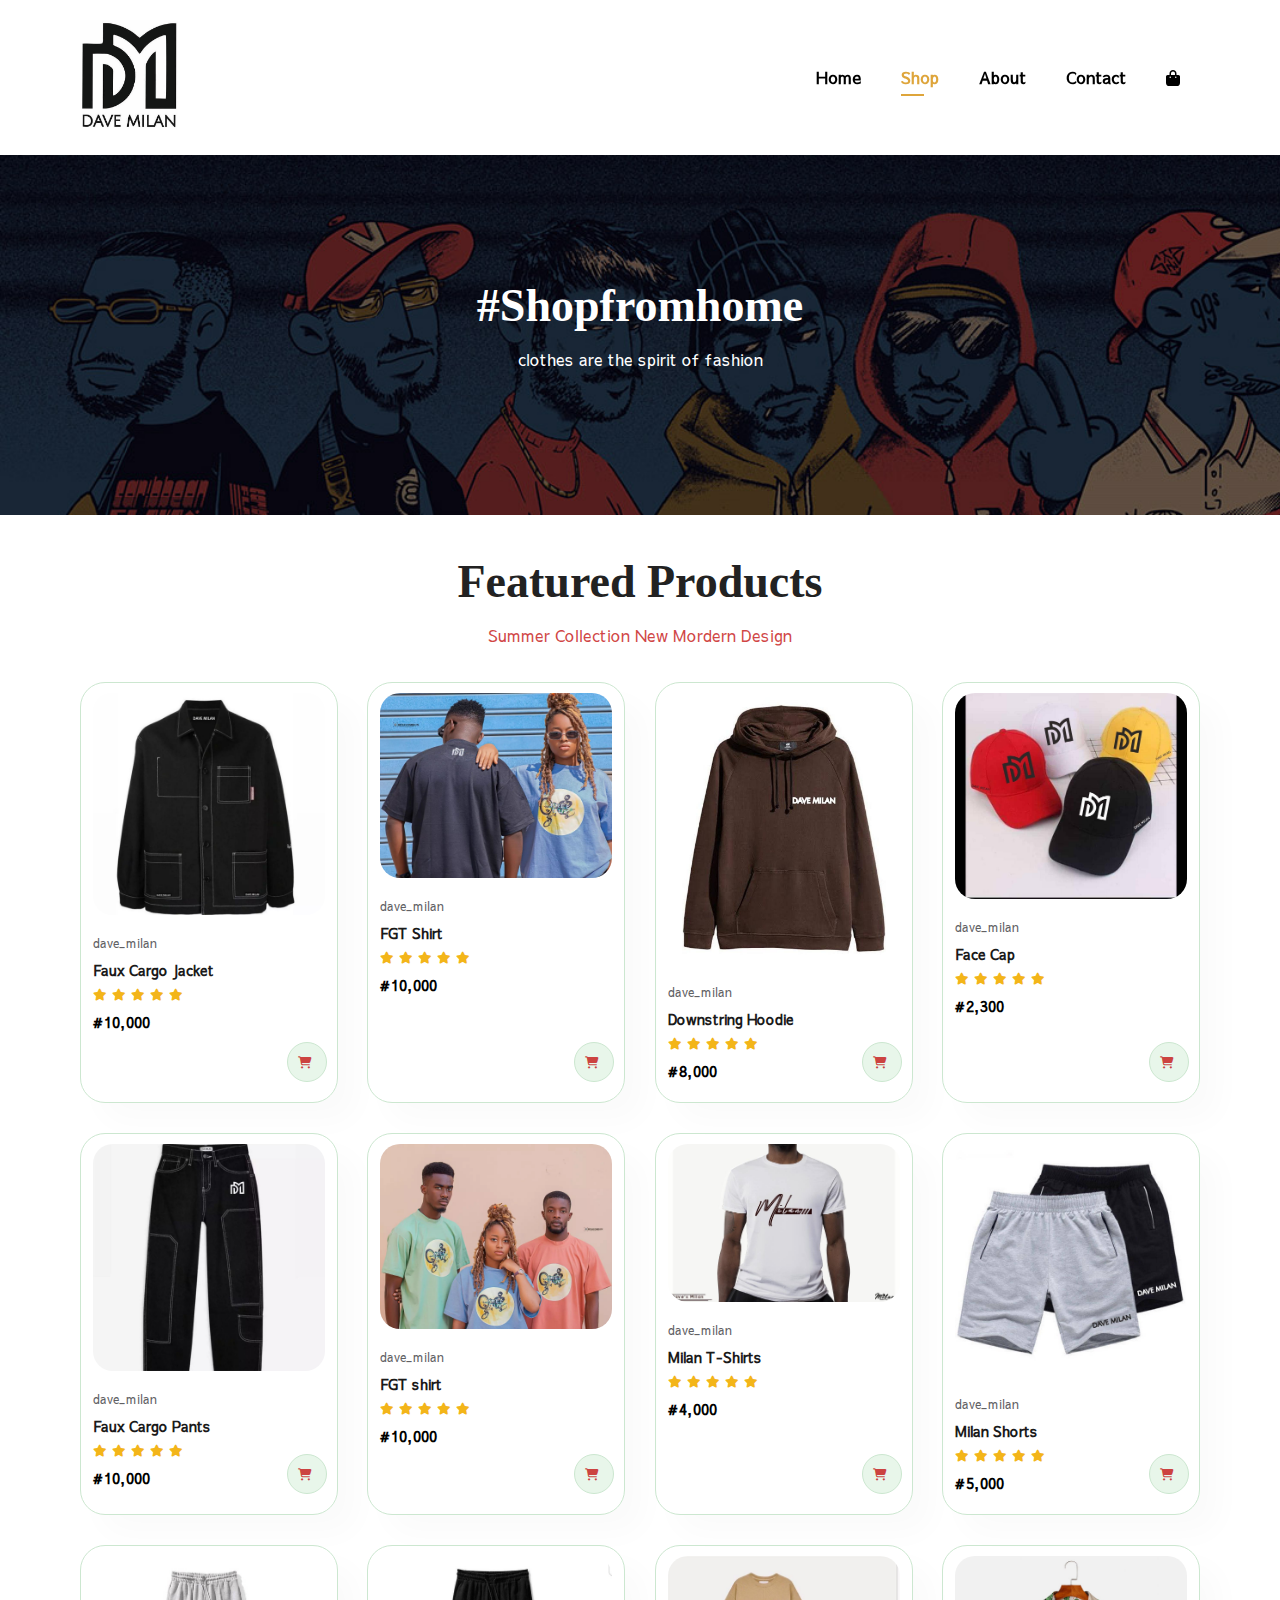
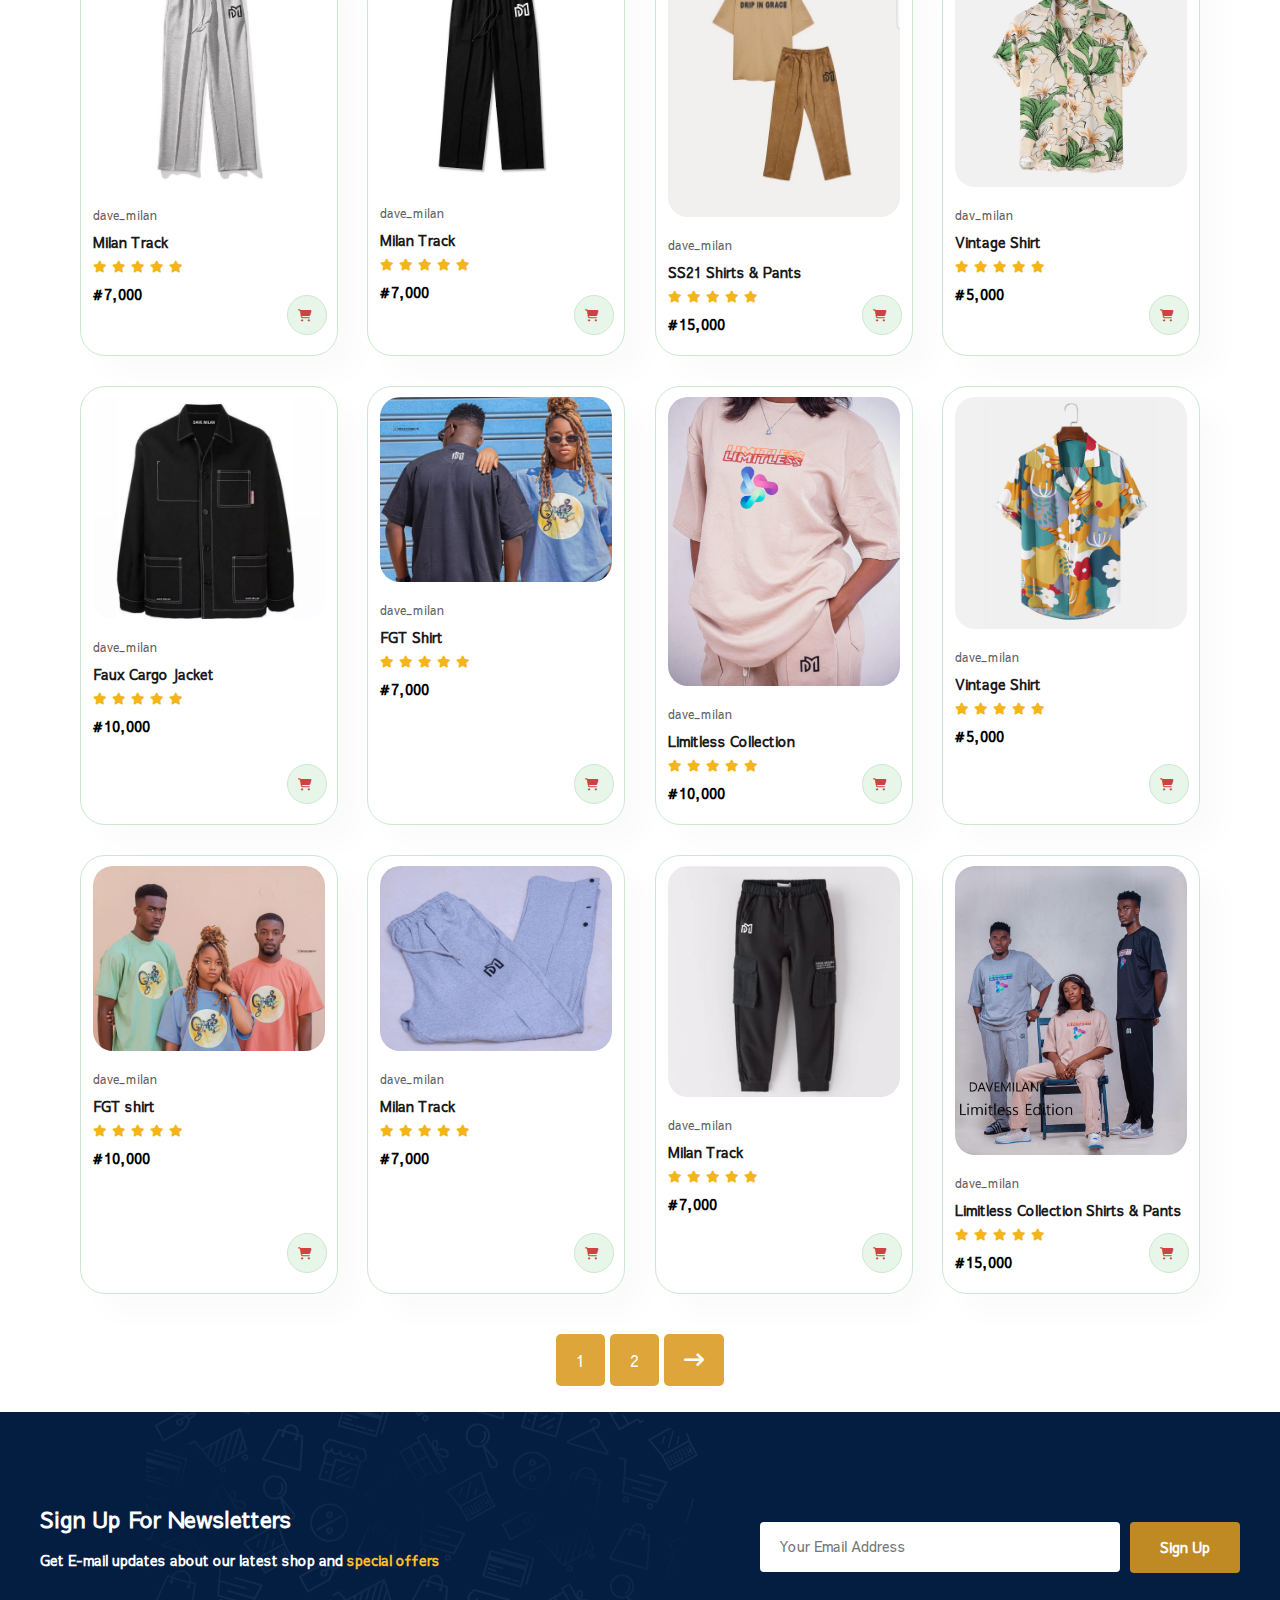
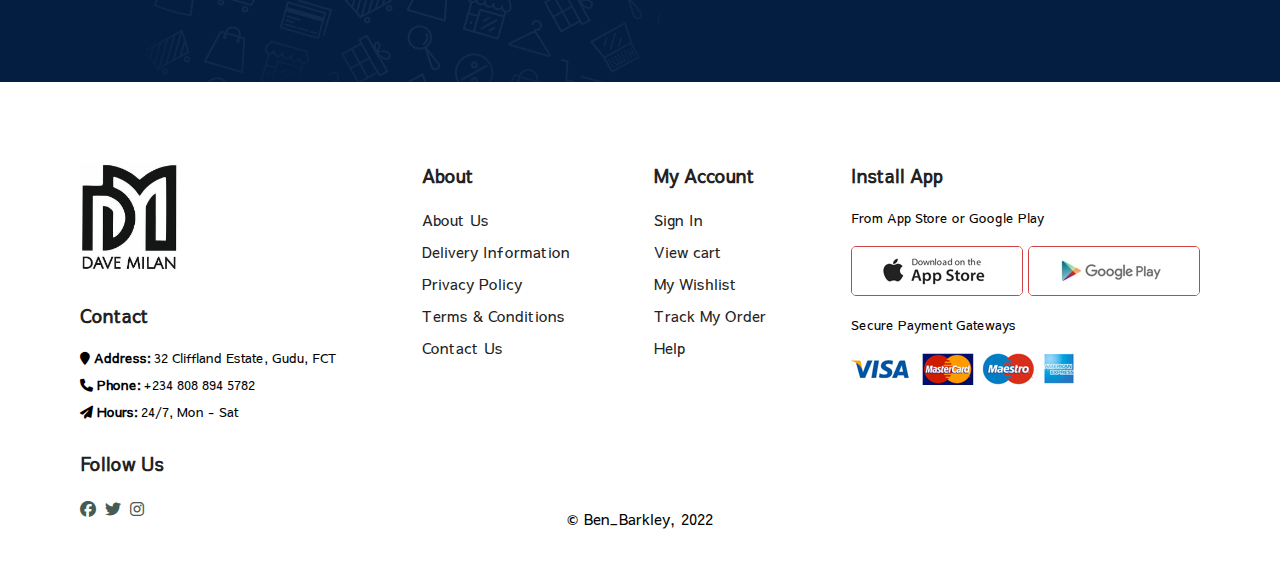
<file: shop.html>
<!DOCTYPE html>
<html lang="en">
<head>
    <meta charset="UTF-8">
    <meta http-equiv="X-UA-Compatible" content="IE=edge">
    <meta name="viewport" content="width=device-width, initial-scale=1.0">
    <title>Dav_Milan</title>
    <link rel="stylesheet" href="style.css">
    <link rel="stylesheet" href="https://cdnjs.cloudflare.com/ajax/libs/font-awesome/6.1.1/css/all.min.css">

    <!---google fonts--->
    <link href="https://fonts.googleapis.com/css2?family=Bebas+Neue&family=Fjalla+One&display=swap" rel="stylesheet">
    
    <link href="https://fonts.googleapis.com/css2?family=Bebas+Neue&family=Fjalla+One&family=Signika+Negative:wght@300&display=swap" rel="stylesheet">
    

  
    <link rel="stylesheet" href="https://fonts.googleapis.com/icon?family=Material+Icons">
    
</head>
<body>
    
     <!-- header -->
     <section id="header">
        <a href="#"><img src="img/logo2.jpg" class="logo"></a>

        <ul id="navbar">
            <li><a  href="index.html">Home</a></li>
            <li><a class="active" href="shop.html">Shop</a></li>
            <li><a href="about.html">About</a></li>
            <li><a href="contact.html">Contact</a></li>
            <li><a href="cart.html"><i class="fa fa-shopping-bag" aria-hidden="true"></i></a></li>
            <a href="#" id="close"><i class="fa fa-times" aria-hidden="true"></i></a>
        </ul>

        <div id="mobile">
            <a href="cart.html"><i class="fa fa-shopping-bag" aria-hidden="true"></i></a>
            <i id="bar" class="fas fa-outdent"></i> 
        </div>

       

    </section>

    
    <!-- hero -->
    <section id="page-header">
        <h2>#Shopfromhome</h2> 
        <p>clothes are the spirit of fashion</p>
    </section>

     <!-- featured products 1 -->
     <section id="product1" class="section-p1">
        <h2>Featured Products</h2>
        <p>Summer Collection New Mordern Design</p>
        <div class="pro-container">
            <div class="pro" onclick="window.location.href='sproduct.html';" >
                <img src="img/products/z2.jpg">
                <div class="des">
                    <span>dave_milan</span>
                    <h5>Faux Cargo Jacket</h5>
                    <div class="star">
                        <i class="fa fa-star"></i>
                        <i class="fa fa-star"></i>
                        <i class="fa fa-star"></i>
                        <i class="fa fa-star"></i>
                        <i class="fa fa-star"></i>
                    </div>
                    <h4>#10,000</h4>
                    <div class="cart">
                        <a href="#"> <i class="fa fa-shopping-cart"></i></a>
                </div>
                    </div>
                        
            </div>

            <div class="pro">
                <img src="img/products/z1.jpg">
                <div class="des">
                    <span>dave_milan</span>
                    <h5>FGT Shirt</h5>
                    <div class="star">
                        <i class="fa fa-star"></i>
                        <i class="fa fa-star"></i>
                        <i class="fa fa-star"></i>
                        <i class="fa fa-star"></i>
                        <i class="fa fa-star"></i>
                    </div>
                    <h4>#10,000</h4>
                    <div class="cart">
                        <a href="#"> <i class="fa fa-shopping-cart"></i></a>
                </div>
                    </div>
                        
            </div>

            <div class="pro">
                <img src="img/products/d4.jpg">
                <div class="des">
                    <span>dave_milan</span>
                    <h5>Downstring Hoodie</h5>
                    <div class="star">
                        <i class="fa fa-star"></i>
                        <i class="fa fa-star"></i>
                        <i class="fa fa-star"></i>
                        <i class="fa fa-star"></i>
                        <i class="fa fa-star"></i>
                    </div>
                    <h4>#8,000</h4>
                    <div class="cart">
                        <a href="#"> <i class="fa fa-shopping-cart"></i></a>
                </div>
                    </div>
                        
            </div>

            <div class="pro">
                <img src="img/products/d3.jpg">
                <div class="des">
                    <span>dave_milan</span>
                    <h5>Face Cap</h5>
                    <div class="star">
                        <i class="fa fa-star"></i>
                        <i class="fa fa-star"></i>
                        <i class="fa fa-star"></i>
                        <i class="fa fa-star"></i>
                        <i class="fa fa-star"></i>
                    </div>
                    <h4>#2,300</h4>
                    <div class="cart">
                        <a href="#"> <i class="fa fa-shopping-cart"></i></a>
                </div>
                    </div>
                        
            </div>

            <div class="pro">
                <img src="img/products/z3.jpg">
                <div class="des">
                    <span>dave_milan</span>
                    <h5>Faux Cargo Pants</h5>
                    <div class="star">
                        <i class="fa fa-star"></i>
                        <i class="fa fa-star"></i>
                        <i class="fa fa-star"></i>
                        <i class="fa fa-star"></i>
                        <i class="fa fa-star"></i>
                    </div>
                    <h4>#10,000</h4>
                    <div class="cart">
                        <a href="#"> <i class="fa fa-shopping-cart"></i></a>
                </div>
                    </div>
                        
            </div>

            <div class="pro">
                <img src="img/products/t9.jpg">
                <div class="des">
                    <span>dave_milan</span>
                    <h5>FGT shirt</h5>
                    <div class="star">
                        <i class="fa fa-star"></i>
                        <i class="fa fa-star"></i>
                        <i class="fa fa-star"></i>
                        <i class="fa fa-star"></i>
                        <i class="fa fa-star"></i>
                    </div>
                    <h4>#10,000</h4>
                    <div class="cart">
                        <a href="#"> <i class="fa fa-shopping-cart"></i></a>
                </div>
                    </div>
                        
            </div>

            <div class="pro">
                <img src="img/products/d1.jpg">
                <div class="des">
                    <span>dave_milan</span>
                    <h5>Milan T-Shirts</h5>
                    <div class="star">
                        <i class="fa fa-star"></i>
                        <i class="fa fa-star"></i>
                        <i class="fa fa-star"></i>
                        <i class="fa fa-star"></i>
                        <i class="fa fa-star"></i>
                    </div>
                    <h4>#4,000</h4>
                    <div class="cart">
                        <a href="#"> <i class="fa fa-shopping-cart"></i></a>
                </div>
                    </div>
                        
            </div>

            <div class="pro">
                <img src="img/products/d2.jpg">
                <div class="des">
                    <span>dave_milan</span>
                    <h5>Milan Shorts</h5>
                    <div class="star">
                        <i class="fa fa-star"></i>
                        <i class="fa fa-star"></i>
                        <i class="fa fa-star"></i>
                        <i class="fa fa-star"></i>
                        <i class="fa fa-star"></i>
                    </div>
                    <h4>#5,000</h4>
                    <div class="cart">
                        <a href="#"> <i class="fa fa-shopping-cart"></i></a>
                </div>
                    </div>
                        
            </div>

            <div class="pro">
                <img src="img/products/t1.jpg">
                <div class="des">
                    <span>dave_milan</span>
                    <h5>Milan Track</h5>
                    <div class="star">
                        <i class="fa fa-star"></i>
                        <i class="fa fa-star"></i>
                        <i class="fa fa-star"></i>
                        <i class="fa fa-star"></i>
                        <i class="fa fa-star"></i>
                    </div>
                    <h4>#7,000</h4>
                    <div class="cart">
                        <a href="#"> <i class="fa fa-shopping-cart"></i></a>
                </div>
                    </div>
                        
            </div>

            <div class="pro">
                <img src="img/products/d9.jpg">
                <div class="des">
                    <span>dave_milan</span>
                    <h5>Milan Track</h5>
                    <div class="star">
                        <i class="fa fa-star"></i>
                        <i class="fa fa-star"></i>
                        <i class="fa fa-star"></i>
                        <i class="fa fa-star"></i>
                        <i class="fa fa-star"></i>
                    </div>
                    <h4>#7,000</h4>
                    <div class="cart">
                        <a href="#"> <i class="fa fa-shopping-cart"></i></a>
                </div>
                    </div>
                        
            </div>

            <div class="pro">
                <img src="img/products/d8.jpg">
                <div class="des">
                    <span>dave_milan</span>
                    <h5>SS21 Shirts & Pants</h5>
                    <div class="star">
                        <i class="fa fa-star"></i>
                        <i class="fa fa-star"></i>
                        <i class="fa fa-star"></i>
                        <i class="fa fa-star"></i>
                        <i class="fa fa-star"></i>
                    </div>
                    <h4>#15,000</h4>
                    <div class="cart">
                        <a href="#"> <i class="fa fa-shopping-cart"></i></a>
                </div>
                    </div>
                        
            </div>

            <div class="pro">
                <img src="img/products/f2.jpg">
                <div class="des">
                    <span>dav_milan</span>
                    <h5>Vintage Shirt</h5>
                    <div class="star">
                        <i class="fa fa-star"></i>
                        <i class="fa fa-star"></i>
                        <i class="fa fa-star"></i>
                        <i class="fa fa-star"></i>
                        <i class="fa fa-star"></i>
                    </div>
                    <h4>#5,000</h4>
                    <div class="cart">
                        <a href="#"> <i class="fa fa-shopping-cart"></i></a>
                </div>
                    </div>
                        
            </div>



     
        <div class="pro-container">
            <div class="pro">
                <img src="img/products/z2.jpg">
                <div class="des">
                    <span>dave_milan</span>
                    <h5>Faux Cargo Jacket</h5>
                    <div class="star">
                        <i class="fa fa-star"></i>
                        <i class="fa fa-star"></i>
                        <i class="fa fa-star"></i>
                        <i class="fa fa-star"></i>
                        <i class="fa fa-star"></i>
                    </div>
                    <h4>#10,000</h4>
                    <div class="cart">
                        <a href="#"> <i class="fa fa-shopping-cart"></i></a>
                </div>
                    </div>
                        
            </div>

            <div class="pro">
                <img src="img/products/z1.jpg">
                <div class="des">
                    <span>dave_milan</span>
                    <h5>FGT Shirt</h5>
                    <div class="star">
                        <i class="fa fa-star"></i>
                        <i class="fa fa-star"></i>
                        <i class="fa fa-star"></i>
                        <i class="fa fa-star"></i>
                        <i class="fa fa-star"></i>
                    </div>
                    <h4>#7,000</h4>
                    <div class="cart">
                        <a href="#"> <i class="fa fa-shopping-cart"></i></a>
                </div>
                    </div>
                        
            </div>

            <div class="pro">
                <img src="img/products/c1.jpg">
                <div class="des">
                    <span>dave_milan</span>
                    <h5>Limitless Collection</h5>
                    <div class="star">
                        <i class="fa fa-star"></i>
                        <i class="fa fa-star"></i>
                        <i class="fa fa-star"></i>
                        <i class="fa fa-star"></i>
                        <i class="fa fa-star"></i>
                    </div>
                    <h4>#10,000</h4>
                    <div class="cart">
                        <a href="#"> <i class="fa fa-shopping-cart"></i></a>
                </div>
                    </div>
                        
            </div>

         

            <div class="pro">
                <img src="img/products/f1.jpg">
                <div class="des">
                    <span>dave_milan</span>
                    <h5>Vintage Shirt</h5>
                    <div class="star">
                        <i class="fa fa-star"></i>
                        <i class="fa fa-star"></i>
                        <i class="fa fa-star"></i>
                        <i class="fa fa-star"></i>
                        <i class="fa fa-star"></i>
                    </div>
                    <h4>#5,000</h4>
                    <div class="cart">
                        <a href="#"> <i class="fa fa-shopping-cart"></i></a>
                </div>
                    </div>
                        
            </div>

            <div class="pro">
                <img src="img/products/t9.jpg">
                <div class="des">
                    <span>dave_milan</span>
                    <h5>FGT shirt</h5>
                    <div class="star">
                        <i class="fa fa-star"></i>
                        <i class="fa fa-star"></i>
                        <i class="fa fa-star"></i>
                        <i class="fa fa-star"></i>
                        <i class="fa fa-star"></i>
                    </div>
                    <h4>#10,000</h4>
                    <div class="cart">
                        <a href="#"> <i class="fa fa-shopping-cart"></i></a>
                </div>
                    </div>
                        
            </div>

           

       

            <div class="pro">
                <img src="img/products/c5.jpg">
                <div class="des">
                    <span>dave_milan</span>
                    <h5>Milan Track</h5>
                    <div class="star">
                        <i class="fa fa-star"></i>
                        <i class="fa fa-star"></i>
                        <i class="fa fa-star"></i>
                        <i class="fa fa-star"></i>
                        <i class="fa fa-star"></i>
                    </div>
                    <h4>#7,000</h4>
                    <div class="cart">
                        <a href="#"> <i class="fa fa-shopping-cart"></i></a>
                </div>
                    </div>
                        
            </div>

            <div class="pro">
                <img src="img/products/t2.jpg">
                <div class="des">
                    <span>dave_milan</span>
                    <h5>Milan Track</h5>
                    <div class="star">
                        <i class="fa fa-star"></i>
                        <i class="fa fa-star"></i>
                        <i class="fa fa-star"></i>
                        <i class="fa fa-star"></i>
                        <i class="fa fa-star"></i>
                    </div>
                    <h4>#7,000</h4>
                    <div class="cart">
                        <a href="#"> <i class="fa fa-shopping-cart"></i></a>
                </div>
                    </div>
                        
            </div>

            <div class="pro">
                <img src="img/products/c3.jpg">
                <div class="des">
                    <span>dave_milan</span>
                    <h5>Limitless Collection Shirts & Pants</h5>
                    <div class="star">
                        <i class="fa fa-star"></i>
                        <i class="fa fa-star"></i>
                        <i class="fa fa-star"></i>
                        <i class="fa fa-star"></i>
                        <i class="fa fa-star"></i>
                    </div>
                    <h4>#15,000</h4>
                    <div class="cart">
                        <a href="#"> <i class="fa fa-shopping-cart"></i></a>
                </div>
                    </div>
                        
            </div>

        

        </div>
    </section>

    <section id="pagination">
        <a href="#">1</a>
        <a href="#">2</a>
        <a href="#"><i class="fa fa-long-arrow-right"></i></a>
    </section>

    <!-- newsletter -->
    <section id="newsletter" class="section-p1 section-m1 ">
        

        <div class="newstext">
            <h4>Sign Up For Newsletters</h4>
            <p>Get E-mail updates about our latest shop and <span>special offers</span></p>
        </div>
        <div class="form">
            <input type="text" placeholder="Your Email Address">
            <button class="normal">Sign Up</button>
        </div>

    </section>

    

    <!-- footer -->
    <footer class="section-p1">
        <div class="col">
            <img class="logo" src="img/logo2.jpg">
            <h4>Contact</h4>
            <p> <i class="fa fa-map-marker"></i> <strong> Address: </strong> 32 Cliffland Estate, Gudu, FCT</p>
            <p>   <i class="fa fa-phone"></i><strong> Phone: </strong> +234 808 894 5782</p>
            <p> <i class="fa fa-paper-plane"></i><strong> Hours: </strong> 24/7, Mon - Sat</p>

            <div class="follow">
                <h4>Follow Us</h4>
                <div class="icon">
                    <i class="fab fa-facebook" ></i>
                    <i class="fab fa-twitter"></i>
                    <i class="fab fa-instagram"></i>
                </div>
            </div>
        </div>

        <div class="col">
            <h4>About</h4>
            <a href="#">About Us</a>
            <a href="#">Delivery Information</a>
            <a href="#">Privacy Policy</a>
            <a href="#">Terms & Conditions</a>
            <a href="#">Contact Us</a>
        </div>

        <div class="col">
            <h4>My Account</h4>
            <a href="#">Sign In</a>
            <a href="#">View cart</a>
            <a href="#">My Wishlist</a>
            <a href="#">Track My Order</a>
            <a href="#">Help</a>
        </div>

        <div class="col install">
            <h4>Install App</h4>
            <p>From App Store or Google Play</p>
            <div class="row">
                <img src="img/pay/app.jpg">
                <img src="img/pay/play.jpg">
            </div>
                <p>Secure Payment Gateways </p>
                <img src="img/pay/pay.png">
        </div>

        <div class="copyright">
            <p>© Ben_Barkley, 2022</p>
        </div>
    </footer>

    <script>
             var scroll = new SmoothScroll('a[href*="#"]', {
	speed: 1000,
	speedAsDuration: true
});
    </script>

    <script src="main.js"></script>
</body>
</html>
</file>
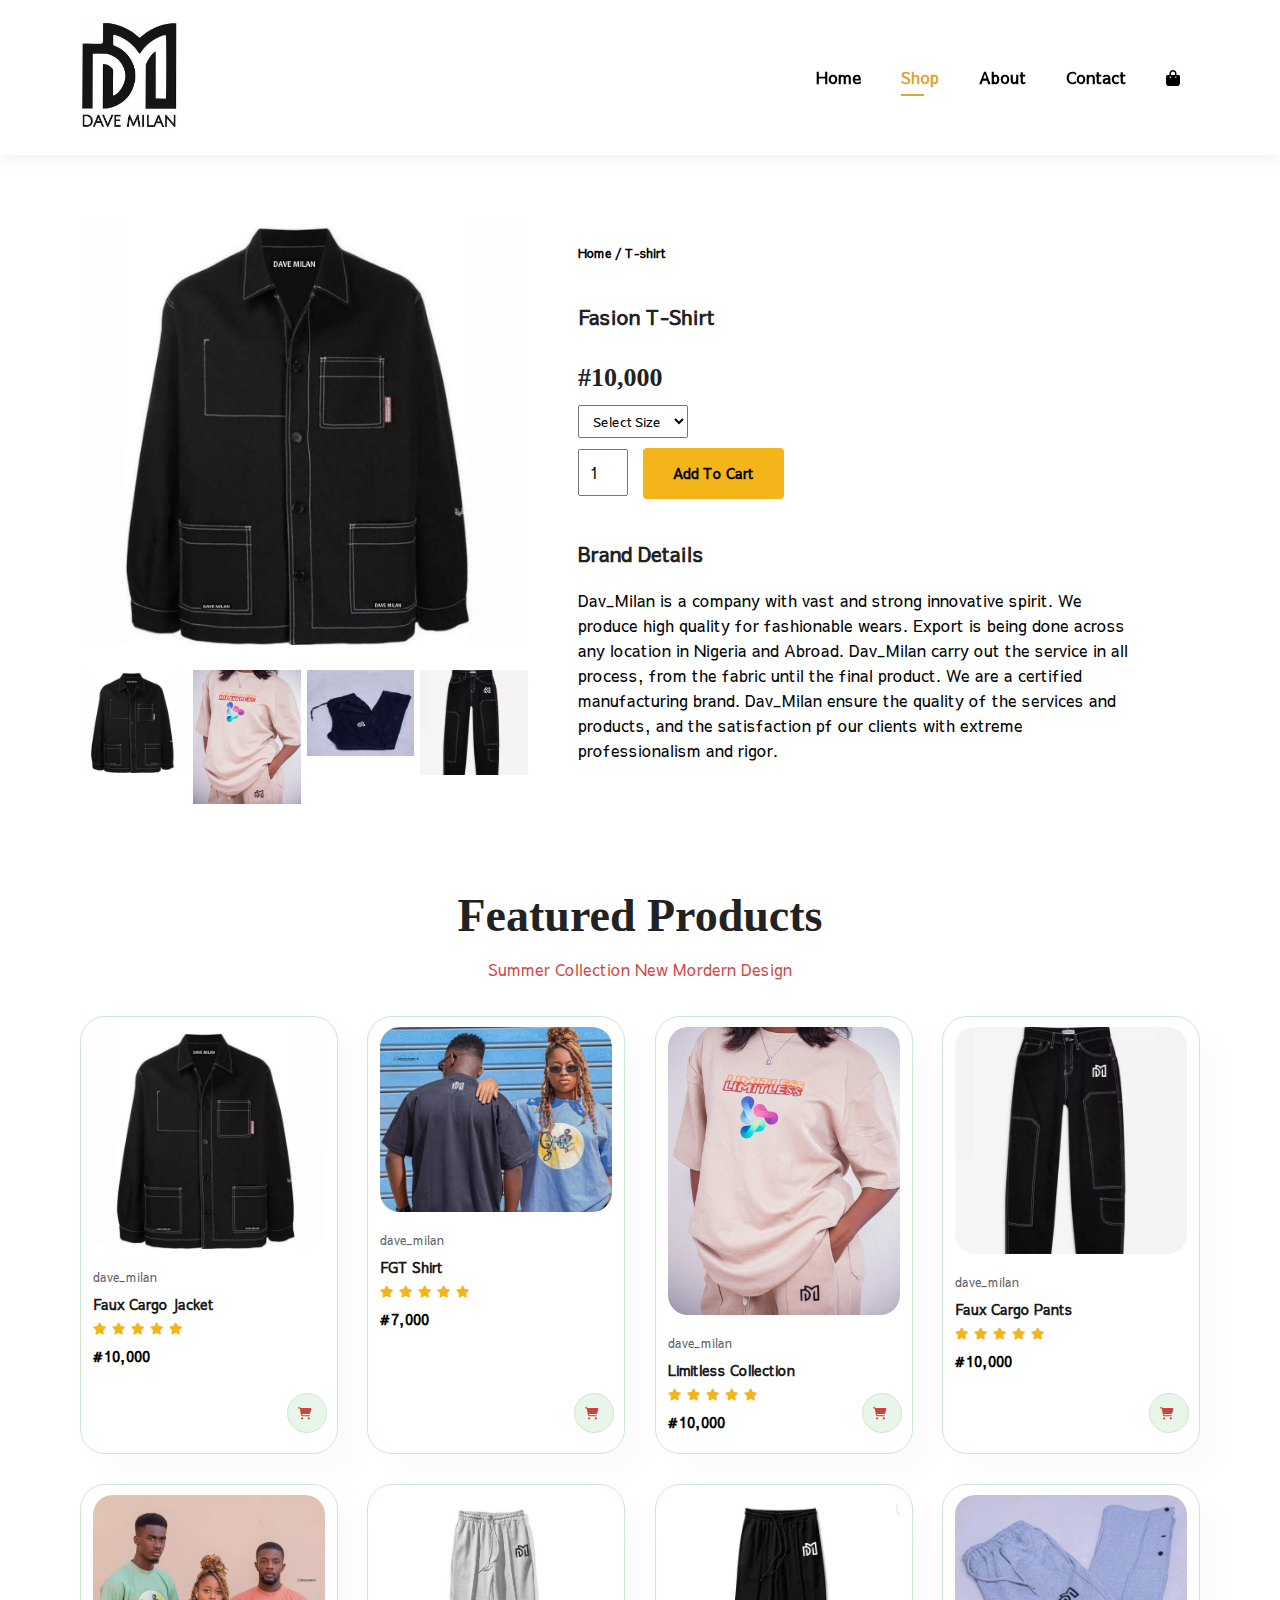
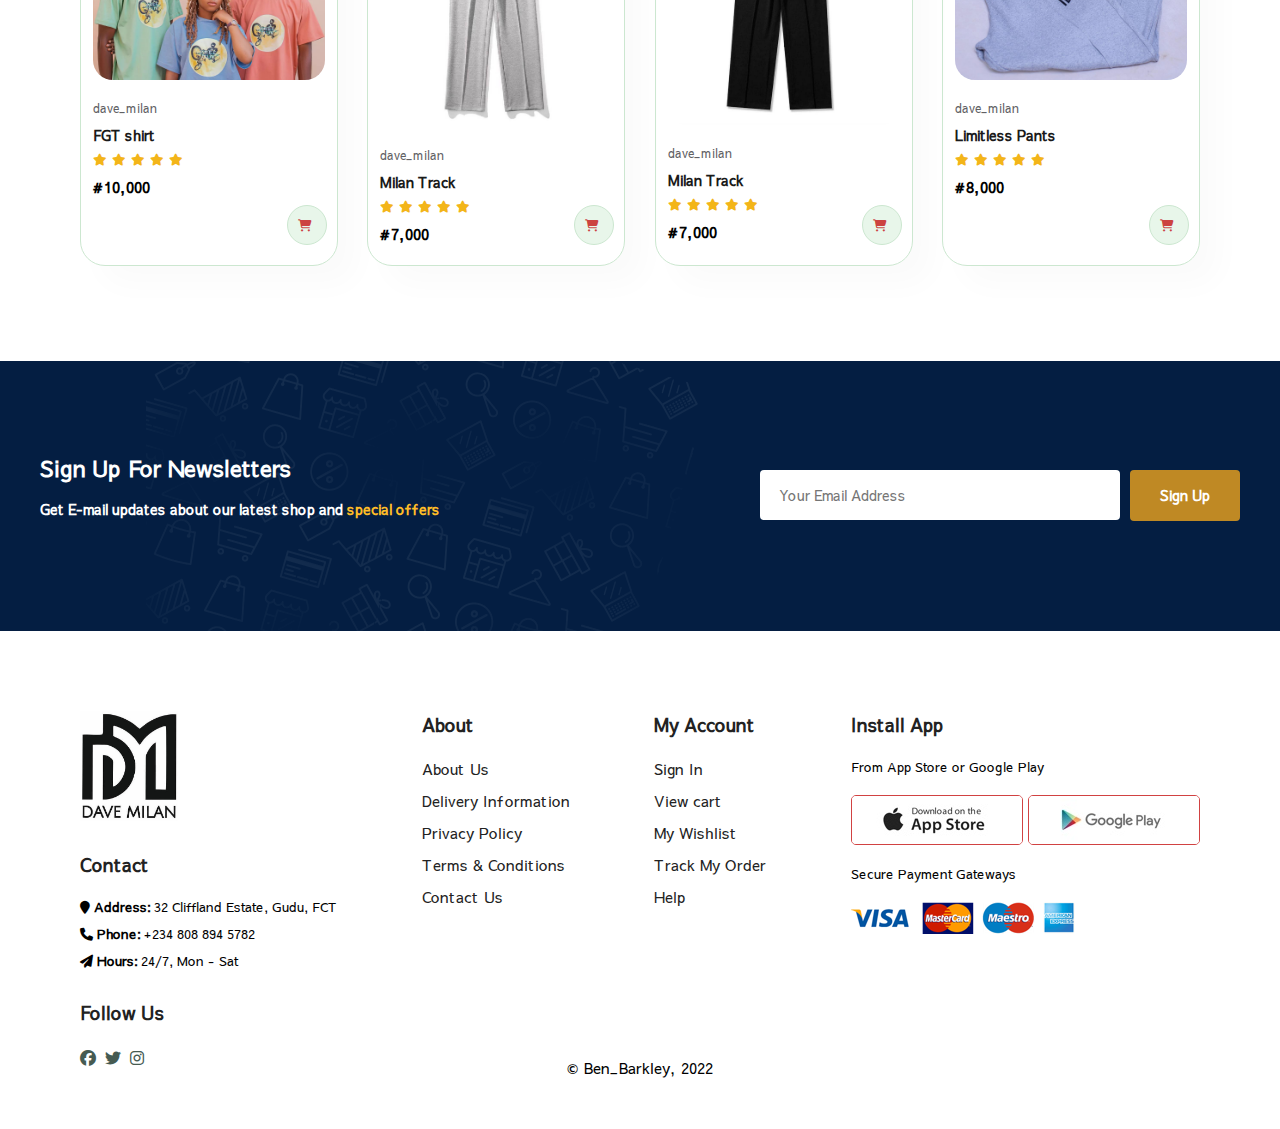
<file: sproduct.html>
<!DOCTYPE html>
<html lang="en">
<head>
    <meta charset="UTF-8">
    <meta http-equiv="X-UA-Compatible" content="IE=edge">
    <meta name="viewport" content="width=device-width, initial-scale=1.0">
    <title>Dav_Milan</title>
    <link rel="stylesheet" href="style.css">
    <link rel="stylesheet" href="https://cdnjs.cloudflare.com/ajax/libs/font-awesome/6.1.1/css/all.min.css">

    <!---google fonts--->
    <link href="https://fonts.googleapis.com/css2?family=Bebas+Neue&family=Fjalla+One&display=swap" rel="stylesheet">
    
    <link href="https://fonts.googleapis.com/css2?family=Bebas+Neue&family=Fjalla+One&family=Signika+Negative:wght@300&display=swap" rel="stylesheet">
    

  
    <link rel="stylesheet" href="https://fonts.googleapis.com/icon?family=Material+Icons">
    
</head>
<body>
    
     <!-- header -->
     <section id="header">
        <a href="#"><img src="img/logo2.jpg" class="logo"></a>

        <ul id="navbar">
            <li><a  href="index.html">Home</a></li>
            <li><a class="active" href="shop.html">Shop</a></li>
            <li><a href="about.html">About</a></li>
            <li><a href="contact.html">Contact</a></li>
            <li><a href="cart.html"><i class="fa fa-shopping-bag" aria-hidden="true"></i></a></li>
            <a href="#" id="close"><i class="fa fa-times" aria-hidden="true"></i></a>
        </ul>

        <div id="mobile">
            <a href="cart.html"><i class="fa fa-shopping-bag" aria-hidden="true"></i></a>
            <i id="bar" class="fas fa-outdent"></i> 
        </div>

       

    </section>

    <section id="prodetails" class="section-p1">
        <div class="single-pro-image">
            <img src="img/products/z2.jpg" width="100%" id="MainImg">

            <div class="small-img-group">

                <div class="small-img-col">
                    <img src="img/products/z2.jpg" width="100%" class="small-img">
                </div>
                <div class="small-img-col">
                    <img src="img/products/c1.jpg" width="100%" class="small-img">
                </div>
                <div class="small-img-col">
                    <img src="img/products/c6.jpg" width="100%" class="small-img">
                </div>
                <div class="small-img-col">
                    <img src="img/products/z3.jpg" width="100%" class="small-img">
                </div>
            </div>
        </div>

        <div class="single-pro-details">
            <h6>Home / T-shirt</h6>
            <h4>Fasion T-Shirt</h4>
            <h2>#10,000</h2>
            <select>
                <option>Select Size</option>
                <option>XXL</option>
                <option>XL</option>
                <option>Large</option>
                <option>Small</option>
            </select>
            <input type="number" value="1">
            <button class="normal">Add To Cart</button>
            <h4>Brand Details</h4>
            <span>Dav_Milan is a company with vast and strong innovative spirit. We produce high quality for fashionable wears. Export is being done across any location in Nigeria and Abroad. Dav_Milan carry out the service in all process, from the fabric until the final product. We are a certified manufacturing brand. Dav_Milan ensure the quality of the services and products, and the satisfaction pf our clients with extreme professionalism and rigor.</span>
        </div>
    </section>
   

     <!-- featured products 2 -->
     <section id="product1" class="section-p1">
        <h2>Featured Products</h2>
        <p>Summer Collection New Mordern Design</p>
        <div class="pro-container">
            <div class="pro">
                <img src="img/products/z2.jpg">
                <div class="des">
                    <span>dave_milan</span>
                    <h5>Faux Cargo Jacket</h5>
                    <div class="star">
                        <i class="fa fa-star"></i>
                        <i class="fa fa-star"></i>
                        <i class="fa fa-star"></i>
                        <i class="fa fa-star"></i>
                        <i class="fa fa-star"></i>
                    </div>
                    <h4>#10,000</h4>
                    <div class="cart">
                        <a href="#"> <i class="fa fa-shopping-cart"></i></a>
                </div>
                    </div>
                        
            </div>

            <div class="pro">
                <img src="img/products/z1.jpg">
                <div class="des">
                    <span>dave_milan</span>
                    <h5>FGT Shirt</h5>
                    <div class="star">
                        <i class="fa fa-star"></i>
                        <i class="fa fa-star"></i>
                        <i class="fa fa-star"></i>
                        <i class="fa fa-star"></i>
                        <i class="fa fa-star"></i>
                    </div>
                    <h4>#7,000</h4>
                    <div class="cart">
                        <a href="#"> <i class="fa fa-shopping-cart"></i></a>
                </div>
                    </div>
                        
            </div>

            <div class="pro">
                <img src="img/products/c1.jpg">
                <div class="des">
                    <span>dave_milan</span>
                    <h5>Limitless Collection</h5>
                    <div class="star">
                        <i class="fa fa-star"></i>
                        <i class="fa fa-star"></i>
                        <i class="fa fa-star"></i>
                        <i class="fa fa-star"></i>
                        <i class="fa fa-star"></i>
                    </div>
                    <h4>#10,000</h4>
                    <div class="cart">
                        <a href="#"> <i class="fa fa-shopping-cart"></i></a>
                </div>
                    </div>
                        
            </div>

         

            <div class="pro">
                <img src="img/products/z3.jpg">
                <div class="des">
                    <span>dave_milan</span>
                    <h5>Faux Cargo Pants</h5>
                    <div class="star">
                        <i class="fa fa-star"></i>
                        <i class="fa fa-star"></i>
                        <i class="fa fa-star"></i>
                        <i class="fa fa-star"></i>
                        <i class="fa fa-star"></i>
                    </div>
                    <h4>#10,000</h4>
                    <div class="cart">
                        <a href="#"> <i class="fa fa-shopping-cart"></i></a>
                </div>
                    </div>
                        
            </div>

            <div class="pro">
                <img src="img/products/t9.jpg">
                <div class="des">
                    <span>dave_milan</span>
                    <h5>FGT shirt</h5>
                    <div class="star">
                        <i class="fa fa-star"></i>
                        <i class="fa fa-star"></i>
                        <i class="fa fa-star"></i>
                        <i class="fa fa-star"></i>
                        <i class="fa fa-star"></i>
                    </div>
                    <h4>#10,000</h4>
                    <div class="cart">
                        <a href="#"> <i class="fa fa-shopping-cart"></i></a>
                </div>
                    </div>
                        
            </div>

           

       

            <div class="pro">
                <img src="img/products/t1.jpg">
                <div class="des">
                    <span>dave_milan</span>
                    <h5>Milan Track</h5>
                    <div class="star">
                        <i class="fa fa-star"></i>
                        <i class="fa fa-star"></i>
                        <i class="fa fa-star"></i>
                        <i class="fa fa-star"></i>
                        <i class="fa fa-star"></i>
                    </div>
                    <h4>#7,000</h4>
                    <div class="cart">
                        <a href="#"> <i class="fa fa-shopping-cart"></i></a>
                </div>
                    </div>
                        
            </div>

            <div class="pro">
                <img src="img/products/d9.jpg">
                <div class="des">
                    <span>dave_milan</span>
                    <h5>Milan Track</h5>
                    <div class="star">
                        <i class="fa fa-star"></i>
                        <i class="fa fa-star"></i>
                        <i class="fa fa-star"></i>
                        <i class="fa fa-star"></i>
                        <i class="fa fa-star"></i>
                    </div>
                    <h4>#7,000</h4>
                    <div class="cart">
                        <a href="#"> <i class="fa fa-shopping-cart"></i></a>
                </div>
                    </div>
                        
            </div>

            <div class="pro">
                <img src="img/products/c5.jpg">
                <div class="des">
                    <span>dave_milan</span>
                    <h5>Limitless Pants</h5>
                    <div class="star">
                        <i class="fa fa-star"></i>
                        <i class="fa fa-star"></i>
                        <i class="fa fa-star"></i>
                        <i class="fa fa-star"></i>
                        <i class="fa fa-star"></i>
                    </div>
                    <h4>#8,000</h4>
                    <div class="cart">
                        <a href="#"> <i class="fa fa-shopping-cart"></i></a>
                </div>
                    </div>
                        
            </div>

        

        </div>
    </section>

    <!-- newsletter -->
    <section id="newsletter" class="section-p1 section-m1 ">
        

        <div class="newstext">
            <h4>Sign Up For Newsletters</h4>
            <p>Get E-mail updates about our latest shop and <span>special offers</span></p>
        </div>
        <div class="form">
            <input type="text" placeholder="Your Email Address">
            <button class="normal">Sign Up</button>
        </div>

    </section>

    

    <!-- footer -->
    <footer class="section-p1">
        <div class="col">
            <img class="logo" src="img/logo2.jpg">
            <h4>Contact</h4>
            <p> <i class="fa fa-map-marker"></i> <strong> Address: </strong> 32 Cliffland Estate, Gudu, FCT</p>
            <p>   <i class="fa fa-phone"></i><strong> Phone: </strong> +234 808 894 5782</p>
            <p> <i class="fa fa-paper-plane"></i><strong> Hours: </strong> 24/7, Mon - Sat</p>

            <div class="follow">
                <h4>Follow Us</h4>
                <div class="icon">
                    <i class="fab fa-facebook" ></i>
                    <i class="fab fa-twitter"></i>
                    <i class="fab fa-instagram"></i>
                </div>
            </div>
        </div>

        <div class="col">
            <h4>About</h4>
            <a href="#">About Us</a>
            <a href="#">Delivery Information</a>
            <a href="#">Privacy Policy</a>
            <a href="#">Terms & Conditions</a>
            <a href="#">Contact Us</a>
        </div>

        <div class="col">
            <h4>My Account</h4>
            <a href="#">Sign In</a>
            <a href="#">View cart</a>
            <a href="#">My Wishlist</a>
            <a href="#">Track My Order</a>
            <a href="#">Help</a>
        </div>

        <div class="col install">
            <h4>Install App</h4>
            <p>From App Store or Google Play</p>
            <div class="row">
                <img src="img/pay/app.jpg">
                <img src="img/pay/play.jpg">
            </div>
                <p>Secure Payment Gateways </p>
                <img src="img/pay/pay.png">
        </div>

        <div class="copyright">
            <p>© Ben_Barkley, 2022</p>
        </div>
    </footer>

    <script>
        var MainImg = document.getElementById("MainImg");
        var smallimg = document.getElementsByClassName("small-img")

        smallimg[0].onclick = function() {
            MainImg.src = smallimg[0].src;
        }
        smallimg[1].onclick = function() {
            MainImg.src = smallimg[1].src;
        }
        smallimg[2].onclick = function() {
            MainImg.src = smallimg[2].src;
        }
        smallimg[3].onclick = function() {
            MainImg.src = smallimg[3].src;
        }



        var scroll = new SmoothScroll('a[href*="#"]', {
	speed: 1000,
	speedAsDuration: true
});
    </script>

   

    <script src="main.js"></script>
</body>
</html>
</file>
<file: style.css>
/* @import url('https://fonts.googleapis.com/css2?family=Bebas+Neue&family=Fjalla+One&family=Kanit&family=Lobster&family=Signika+Negative:wght@300&display=swap'); */

@import url('https://fonts.googleapis.com/css2?family=Bebas+Neue&family=Fjalla+One&family=Kanit&family=Sawarabi+Gothic&family=Signika+Negative:wght@300&display=swap');
*{
    margin: 0;
    padding: 0;
    box-sizing: border-box;
    /* font-family: 'Signika Negative', sans-serif; */
    font-family: 'Sawarabi Gothic', sans-serif;
}

h1{
    font-size: 50px;
    line-height: 64px;
    color: #222;
    font-family:  'Kanit';
}

h2{
    font-size: 46px;
    line-height: 54px;
    color: #222;
    font-family: 'Lobster', cursive;
}
h4{
    font-size: 20px;
    color: #222;
}
h6{
    font-weight: 700;
    font-size: 12px;
}
p{
    font-size: 16px;
    color: white;
    margin: 15px 0 20px 0;
}
.section-p1{
    padding: 40px 80px;
}

.section-m1{
    margin: 40px 0;
}

button.normal{
    font-size: 14px;
    font-weight: 600;
    padding: 15px 30px;
    color: #000;
    background-color: #fff;
    border-radius: 4px;
    cursor: pointer;
    border: none;
    outline: none;
    transition: 0.2s;

}
body{
    width: 100%;
}



 /* welcome page
 .splash{
    position: fixed;
    top: 0;
    left: 0;
    width: 100%;
    height: 100vh;
    z-index: 200;
    color: white;
    text-align: center;    
}
.splash.display-none{
    position: fixed;
    opacity: 0;
    top: 0;
    left: 0;
    width: 100%;
    height: 100vh;
    z-index: -10;
    color: white;
    text-align: center;  
    transition: all 0.5s ;  
} 
.splash-logo > img{
    height: 100vh;
    width: 100%;
}
@keyframes fadeIn{
    to{
        opacity: 1;
    }
}
.fade-in{
    opacity: 0;
    animation: fadeIn 1s ease-in forwards;
} */

/* header */
#header{
    display: flex;
    align-items: center;
    justify-content: space-between;
    padding: 20px 80px;
    background: #fff;
    box-shadow: 0 5px 15px rgb(0, 0, 0, 0.06);
    z-index: 999;
    position: sticky;
    top: 0;
    left: 0;
}

#navbar{
    display: flex;
    align-items: center;
    justify-content: center;
    
}
#navbar li{
    list-style: none;
    padding: 3px 20px;
    position: relative;
}

#navbar li a{
    text-decoration: none;
    font-size: 16px;
    font-weight: 600;
    color: black;
    transition: 0.3s ease;

}

#navbar li a:hover,
#navbar li a.active{
    color: rgba(218, 153, 32, 0.877);
}

#navbar li a.active::after,
#navbar li a:hover::after{
    content: "";
    width: 30%;
    height: 2px;
    background: rgba(218, 153, 32, 0.877);
    position: absolute;
    bottom: -4px;
    left: 20px;
}

#mobile{
    display: none;
    align-items: center;
}
#close{
    display: none;
}


.logo{
    height: 110px;
}

/* Home Page */
#hero{
    background-image: url(img/banner/a3.jpg);
    height: 90vh;
    width: 100%;
    background-size: cover;
    background-position: center;
    padding: 40px 80px;
}
#hero h2 {
    color:#c51111cb;
    font-family: 'Signika Negative';
}

#hero button{
    background-image: url(img/button.png);
    background-color: transparent;
    color: black;
    border: 0;
    padding: 13px;
    font-weight: 800;
    font-display: bold;
    font-style: italic;
    cursor: pointer;
    font-size: 15px;
}

#hero button:hover{
    color:royalblue;
}

#feature .fe-box{
    width: 180px;
    text-align: center;
    padding: 25px 15px;
    box-shadow: 20px 20px 34px rgb(0, 0, 0, 0.03) ;
    border: 1px solid #cce7d0;
    border-radius: 4px;
    margin: 15px 0;
    transition: 0.3s ease;
    
}
#feature{
    display: flex;
   text-align: center;
   justify-content: space-between;
   flex-wrap: wrap;
}
#feature .fe-box:hover{
    box-shadow: 10px 0px 54px rgb(0, 0, 0, 0.03) ;
}

#feature .fe-box{
    margin: -15px;
}

#feature .fe-box img{
    width: 100%;
    margin-bottom: 10px;
}

#feature .fe-box h6{
    padding: 9px 8px 8px 8px;
    line-height: 1px;
    border-radius: 4px;
    background-color: tomato;
    display: inline-block;
    
}

 .fe-box:hover{
    transform: translateY(-7px);
}
#feature .fe-box:nth-child(2) h6{
    background-color:violet;
}
#feature .fe-box:nth-child(3) h6{
    background-color:yellowgreen;
}
#feature .fe-box:nth-child(4) h6{
    background-color:cornflowerblue;
}
#feature .fe-box:nth-child(5) h6{
    background-color:blueviolet;
}
#feature .fe-box:nth-child(6) h6{
    background-color:tan;
}

/* product */
#product1{
    text-align: center;
}

#product1 .pro{
    width: 23%;
    min-width: 250px;
    padding: 10px 12px;
    border: 1px solid #cce7d0;
    border-radius: 25px;
    cursor: pointer;
    box-shadow: 20px 20px 30px rgb(0, 0, 0, 0.02);
    margin: 15px 0;
    transition: 0.2 ease;
    position: relative;
}

#product1 .pro:hover{
    box-shadow: 20px 20px 30px rgb(0, 0, 0, 0.06);
}

#product1 .pro img{
    width: 100%;
    border-radius: 20px;
}

#product1 .pro .des{
    text-align: start;
    padding: 10px 0;
}

#product1 .pro .des span{
    color: #606063;
    font-size: 12px;
}

#product1 .pro .des h5{
    padding-top: 7px;
    color: #1a1a1a;
    font-size: 14px;
}

#product1 .pro .des i{
    font-size: 12px;
    color: rgb(243, 181, 25);
}

#product1 .pro .des h4{
    padding-top: 7px;
    font-size: 15px;
    font-weight: 800;
    color: black;
}

#product1 .pro .des .cart i { 
    width: 40px;
    height: 40px;
    line-height: 40px;
    border-radius: 50px;
    background-color: #e8f6ea;
    color: #c51111cb;
    font-weight: 800;
    border: 1px solid #cce7d0;
    bottom: 20px;
    right: 10px;
    position: absolute;
    padding: 0px 10px 0 10px;

} 

#product1 p{
    color: #c51111cb;
}

#product1 .pro-container{
    display: flex;
    text-align: center;
    justify-content: space-between;
    flex-wrap: wrap;
}

/* banner */
#banner{
    display: flex;
    align-items: center;
    justify-content: center;
    text-align: center;
    flex-direction: column;
    background-image: url(img/banner/b2.jpg);
    width:100%;
    height: 40vh;
    background-position: center;
    background-size: cover;
}

#banner h4{
    color: #fff;
    font-size: 16px;
}

#banner h2{
    color: #fff;
    font-size: 30px;
    padding: 10px 0;
}

#banner h2 span{
    color: rgba(218, 153, 32, 0.877);
}
#banner button:hover{
    background-color: rgba(218, 153, 32, 0.877) ;
    color: #fff;
}

/* banner 2 */
#sm-banner{
    display: flex;
    justify-content: space-between;
    flex-wrap: wrap;
    padding: 50px 80px 0 70px;
}

#sm-banner .banner-box{
    display: flex;
    align-items: flex-start;
    justify-content: center;
    text-align: center;
    flex-direction: column;
    background-image: url(img/banner/b21.jpg);
    width: 575px;
    height: 50vh;
    background-position: center;
    background-size: cover;
    padding: 27px 0 55px 0;
}

#sm-banner .banner-box2{
    background-image: url(img/banner/b10.jpg);
}

#sm-banner .banner-box h4 h2{
    font-size: 2rem;
    
}

#sm-banner .banner-box h4 {
    font-size: 2rem;
    margin-left: 10px;
}

#sm-banner .banner-box h2 {
    font-size: 2rem;
    margin-left: 10px;
}

#sm-banner .banner-box h4 {
    font-size: 2rem;
    color: #c51111cb;
}

#sm-banner .banner-box span {
    font-size: 15px;
    font-weight: 600;
    margin-left: 20px;
}

#sm-banner .banner-box h2 {
    font-size: 2rem;
    color: #c51111cb;
}

#sm-banner .banner-box button{
    margin: 20px 40px 0 20px ;
    background-color: rgba(218, 153, 32, 0.877) ;
}
 #sm-banner .banner-box:hover button{
    background-color: #c51111cb;
    color: white;
} 


/* banner3 */
#banner3{
    padding-top: 50px;
    display: flex;
    justify-content: center;
    
}

#banner3 .banner-box{
    display: flex;
    align-items: flex-start;
    justify-content: center;
    text-align: center;
    flex-direction: column;
    background-image: url(img/banner/b7.jpg);
    width: 30%;
    height: 30vh;
    background-position: center;
    background-size: cover;
    padding: 20px ;
    margin: 20px;
}

#banner3 h2{
    color: #fff;
    font-weight: 900;
    font-size: 30px;
}

#banner3 h3{
    color: #c51111cb;
    font-size: 20px;
}

#banner3 .banner-box2{
    background-image:url(img/banner/b17.jpg) ;
}

#banner3 .banner-box3{
    background-image:url(img/banner/b18.jpg) ;
}

/* newsletter */

#newsletter{
    background-image: url(img/banner/b14.png);
    height: 30vh;
    width: 100%;    
    padding: 20px 40px;
    display: flex;
    justify-content: space-between;
    flex-wrap: wrap;
    align-items: center;
    background-repeat: no-repeat;
    background-position: 20% 30%;
    background-color:  #041e42;
}
 
#newsletter .form{
    display: flex;
    width: 40%;
    justify-content: space-between;
}

#newsletter h4{
    font-size: 22px;
    font-weight: 700;
    color: #fff;
}
#newsletter p{
    font-size: 14px;
    font-weight: 600;
    color: white;
}
#newsletter p span{
    color: #ffbd27;
}

#newsletter input{
    height: 3.125rem;
    padding: 0 1.25em;
    font-size: 14px;
    width: 100%;
    border: 1px solid transparent;
    border-radius: 4px;
    outline: none;    
}

#newsletter button{
  background-color: rgba(218, 153, 32, 0.877) ;
  color: #fff;
  white-space: nowrap;
  margin-left: 10px;
}


/* footer */
footer{
    display: flex;
    flex-wrap: wrap;
    justify-content: space-between;
}

footer .col{
    display: flex;
    flex-direction: column;
    align-items: flex-start;
    margin-bottom: 20px;
}

footer .col strong {
    color: #000;
}

footer .logo{
    margin-bottom: 30px;
}

footer h4{
    font-size: 18px;
    padding-bottom: 20px;
}

footer p{
    color: black;
   font-size: 13px;
   margin: 0 0 8px 0;   
}

footer a{
    font-size: 15px;
    text-decoration: none;
    color: #222;
    margin-bottom: 10px;
}

footer .follow{
    margin-top: 20px;
}

footer .follow i{
    color: #465b52;
    padding-right: 4px;
    cursor: pointer;
}

footer .install .row img{
    border: 1px solid #c51111cb;
    border-radius: 5px;
}

footer .install img{
    margin: 10px 0 15px 0;
}

footer .follow i:hover,
footer a:hover{
   color: #c51111cb;
}

footer .copyright{
    width: 100%;
    text-align: center;
}

footer .copyright  p{
    color: black;
    font-weight: 500;
    margin-top: -2rem;
    font-size: 15px;
}


/* shop page */
#page-header{
    background-image: url(img/banner/b1.jpg);
    width: 100%;
    height: 40vh;
    background-size: cover;
    display: flex;
    justify-content: center;
    flex-direction: column;
    text-align: center;
    padding: 14px;
}

#page-header h2{
    color: #fff;
}

#pagination{
    text-align: center;
}

#pagination a{
    text-decoration: none;
    padding: 15px 20px;
    
    border-radius: 5px;
    background-color: rgba(218, 153, 32, 0.877) ;
    color: #fff;
}

#pagination a i{
    font-size: 20px;
    font-weight: 600;
}

/* single product */
#prodetails{
    display: flex;
    margin-top: 20px;
}

#prodetails .single-pro-image{
    width: 40%;
    margin-right: 50px;
}

.small-img-group{
    display: flex;
    justify-content: space-between;
    margin-top: 20px;
}

.small-img-col{
    flex-basis: 24%;
    cursor: pointer;
}

#prodetails .single-pro-details{
    width: 50%;
    padding-top: 30px;
}

#prodetails .single-pro-details h4{
    padding: 40px 0 20px 0;
}

#prodetails .single-pro-details h2{
    font-size: 26px;
}

#prodetails .single-pro-details select{
    display: block;
    padding: 5px 10px;
    margin-bottom: 10px;
}

#prodetails .single-pro-details input{
  width: 50px;
  height: 47px;
  padding-left: 10px;
  font-size: 16px;
  margin-right: 10px;
}

#prodetails .single-pro-details input:focus{
    outline: none;
}

#prodetails .single-pro-details select{
    display: block;
    padding: 5px 10px;
    margin-bottom: 10px;
}

#prodetails .single-pro-details button{
 background-color: rgb(243, 181, 25);
 color: #000; 
}


#prodetails .single-pro-details span{
    line-height: 25px;
}


/* cart */
#cart{
    overflow-x: auto;
}

 #cart-header{
    background-image: url(img/about/banner.png);
    width: 100%;
    height: 40vh;
    background-size: cover;
    display: flex;
    justify-content: center;
    flex-direction: column;
    text-align: center;
    padding: 14px;
}
#cart-header h2{
    color: #fff;
}

#cart table{
    width: 100%;
    border-collapse: collapse;
    table-layout: fixed;
    white-space: nowrap;
}

#cart table img{
    width: 70px;
}

#cart table td:nth-child(1){
    width: 100px;
    text-align: center;
}

#cart table td:nth-child(2){
    width: 150px;
    text-align: center;
}

#cart table td:nth-child(3){
    width: 250px;
    text-align: center;
}

#cart table td:nth-child(4),
#cart table td:nth-child(5),
#cart table td:nth-child(6){
    width: 150px;
    text-align: center;
}

#cart table td:nth-child(5) input{
    width: 70px;
    padding: 10px 5px 10px 15px;
    
}

#cart table thead{
    border: 1px solid #e2e9e1;
    border-left: none;
    border-right: none;
}

#cart table thead td{
  font-weight: 700;
  text-transform: uppercase;
  font-size: 13px;
  padding: 18px 0;
}

#cart table tbody td {
    padding: 17px 0;
  }

  #cart table tbody td {
    font-size: 15px;
  }

  #cart-add{
      display: flex;
      flex-wrap: wrap;
      justify-content: space-between;
  }

  #coupon{
      width: 50%;
      margin-bottom: 30px;
  }

  #coupon h3,
  #subtotal h3{
      padding-bottom: 15px;
  }

  #coupon input{
      padding: 10px 20px;
      outline: none;
      width: 60%;
      margin-right: 10px;
      border: 1px solid #e2e9e1;
  }

  #coupon button,
  #subtotal button{
  background-color: rgb(243, 181, 25);
  color: #000;
  padding: 10px 15px;
}

#subtotal{
    width: 50%;
    margin-bottom: 30px;
    border: 1px solid #e2e9e1;
    padding: 30px;
}

#subtotal table{
    border-collapse: collapse;
    width: 100%;
    margin-bottom: 20px;
}

#subtotal table td{
    width: 50%;
    border: 1px solid #e2e9e1;
    padding: 10px;
    font-size: 13px;
}

/* contact us */
#contact-header{
    background-image: url(img/about/banner.png);
    width: 100%;
    height: 40vh;
    background-size: cover;
    display: flex;
    justify-content: center;
    flex-direction: column;
    text-align: center;
    padding: 14px;
}

#contact-header h2{
    color: #fff;
}

#contact-info {
    background-color: #b3b4b4;
    box-shadow: 20px 20px 30px rgb(0, 0, 0, 0.06);
    width: 25%;
    height: 50vh;
    justify-content: center;
    text-align: center;
    margin: 30px 30em;
}
#contact-info input{
    padding: 10px;
    margin: 10px;
}

#contact-info  .message{
    padding: 20px;
}

#contact-info button{
    border: 1px solid ;
    padding: 5px;
    background-color: rgba(218, 153, 32, 0.877) ;
    cursor: pointer;
    color: #fff;
}

/* about us */
#about-header{
    background-image: url(img/about/a5.jpg);
    width: 100%;
    height: 100vh;
    background-size: cover;
    display: flex;
    justify-content: center;
    flex-direction: column;
    text-align: center;
    padding: 14px;
    
}
#about-header .box{
    position: relative;
    max-width: 500px;
    padding: 0;
    margin-bottom: 22px;
    background: rgba(255,255,255,.2);
    box-shadow: 0 5px 15px rgba(0,0,0,.5);
}

#about-header .box p{
    color: #000;
    line-height: 40px;
}

#about-header h2{
    padding: 20px;
}




/* media query */
@media (max-width:799px) {
    .section-p1 {
        padding: 40px 40px;
    }

    #navbar {
        display: flex;
        flex-direction: column;
        align-items: flex-start;
        justify-content: flex-start;
        position: fixed;
        top: 0;
        right: -300px;
        height: 100vh;
        width: 300px;
        background-color: #b3b4b4;
        box-shadow: 0 5px 15px rgb(0, 0, 0, 0.06);
        padding: 80px 0 0 10px;
        transition: 0.3s;
    }

    #navbar.active{
        right: 0px;
    }

    #navbar li{
        margin-bottom: 25px;
    }

    #navbar li a i{
        display: none;
    }

    #mobile{
        display: flex;
        align-items: center;
    }

    #mobile i{
        color: black;
        font-size: 24px;
        padding-left: 20px;
    }
    
    #close{
        display: initial;
        position: absolute;
        top: 30px;
        left: 30px;
        color: #000;
        font-size: 24px;
    }

    

    #hero {
   
        height: 70vh;
        background-position: top 30% right 30%;
        padding: 40px 80px;
    }

    #feature {
        justify-content: center;
        flex-wrap: wrap;
    }
    #feature .fe-box {
        margin: 15px 15px;
    }
    #product1 .pro-container {
        justify-content: center;
    }

    #product1 .pro {
        margin: 15px ;
    }
    #banner {
        height: 20vh;
    }
    #sm-banner .banner-box {
        min-width: 100%;
        height: 30vh;
    }
    #banner3 {
        padding: 0 40px;   
    }
    #banner3 .banner-box {
        margin: 35px 5px;
    }
    #newsletter {
        height: 20vh;
    }
    #newsletter .form {
        width: 60%;
    }
    /* single cart page */
    #cart-add {
        flex-direction: column;
      }
      #coupon {
          width: 100%;
          margin-bottom: 20px;
      }
      #subtotal {
          width: 100%;
          margin-bottom: 20px;   
      }
     
    
}

@media (max-width: 830px) {
    #contact-info {
       height: 20em;
        width: 40%;
        margin: 20px 10em;
    }
}

@media (max-width: 477px){
    .section-p1 {
        padding: 20px;
    }
    #header {
        padding: 10px 30px;
    }
    h1 {
        font-size: 40px;
    }
    h2 {
        font-size: 36px;
    }
    #hero {
        background-position: 55%;
        padding: 0 20px;
    }
    #feature {
        justify-content: space-between;
    }
    #feature .fe-box {
        width: 150px;
        margin:0 0 15px 0;   
    }
    #product1 .pro {
        width: 100%;
    }
    #banner {
        height: 35vh;
    }
    #sm-banner .banner-box {
        height: 50vh;
    }
    #sm-banner .banner-box h4 {
        font-size: 18px;
    }
    #sm-banner .banner-box h2 {
        font-size: 18px;
    }
    #sm-banner .banner-box2 {    
        margin-top: 20px;
    }
    #banner3 {
        width: 100%;
    }
    #banner3 {
        display:inline-block;
    }
    #banner3 .banner-box {
        width: 100%;
    }
    #newsletter {
        height: 30vh;
    }
    #newsletter .form {
        width: 100%;
    }
    #newsletter {
        padding: 20px 30px;
        
    }
    #prodetails {
        display:block;
       
    }
    #prodetails .single-pro-image {
        width: 100%;
    }
    #prodetails .single-pro-details {
        width: 100%;
    }

    /* single cart page */
    #cart-add {
      flex-direction: column;
    }
    #coupon {
        width: 100%;
        margin-bottom: 20px;
    }
    #subtotal {
        width: 100%;
        margin-bottom: 20px;
        
    }
    
    /* contact us page */
    #contact-info {
        width: 80%;
        margin: 20px ;
    }

    /* about page */
    #about-header h2 {
        padding: 10px;
    }
}
</file>
